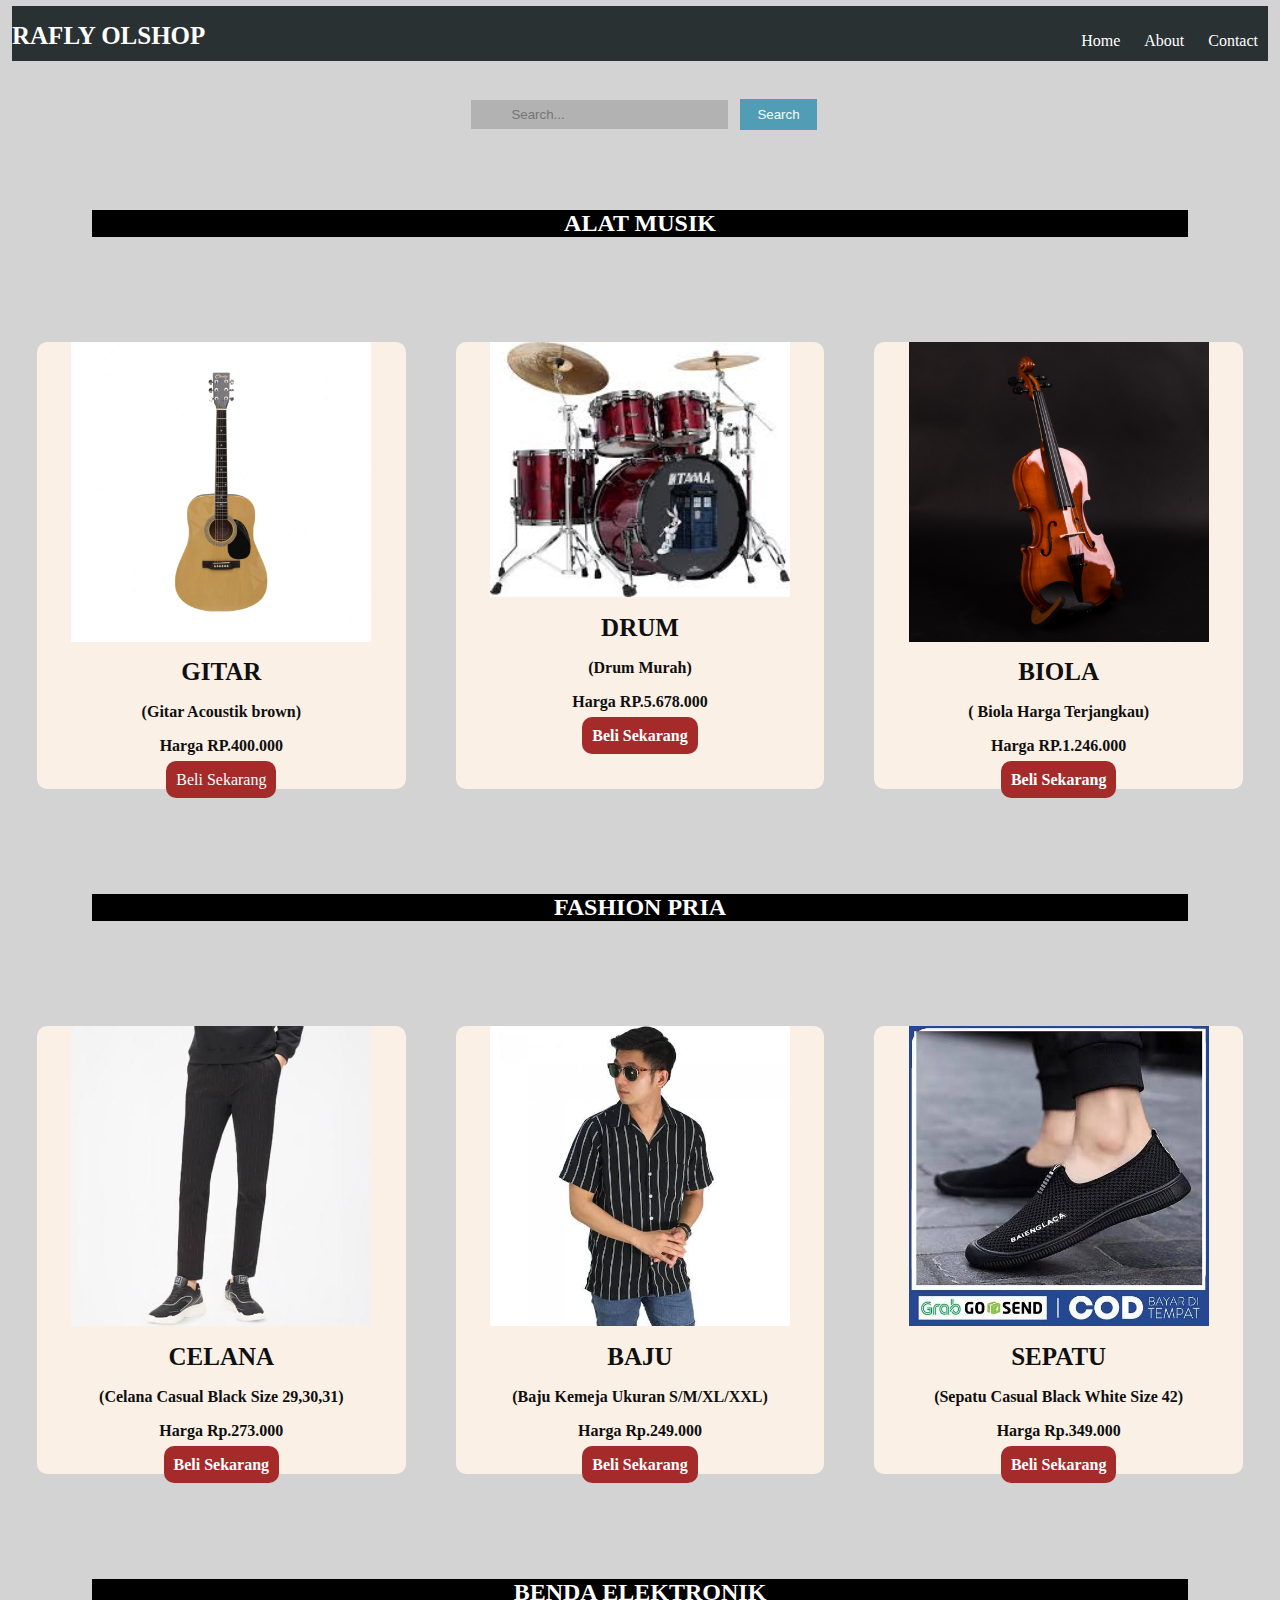
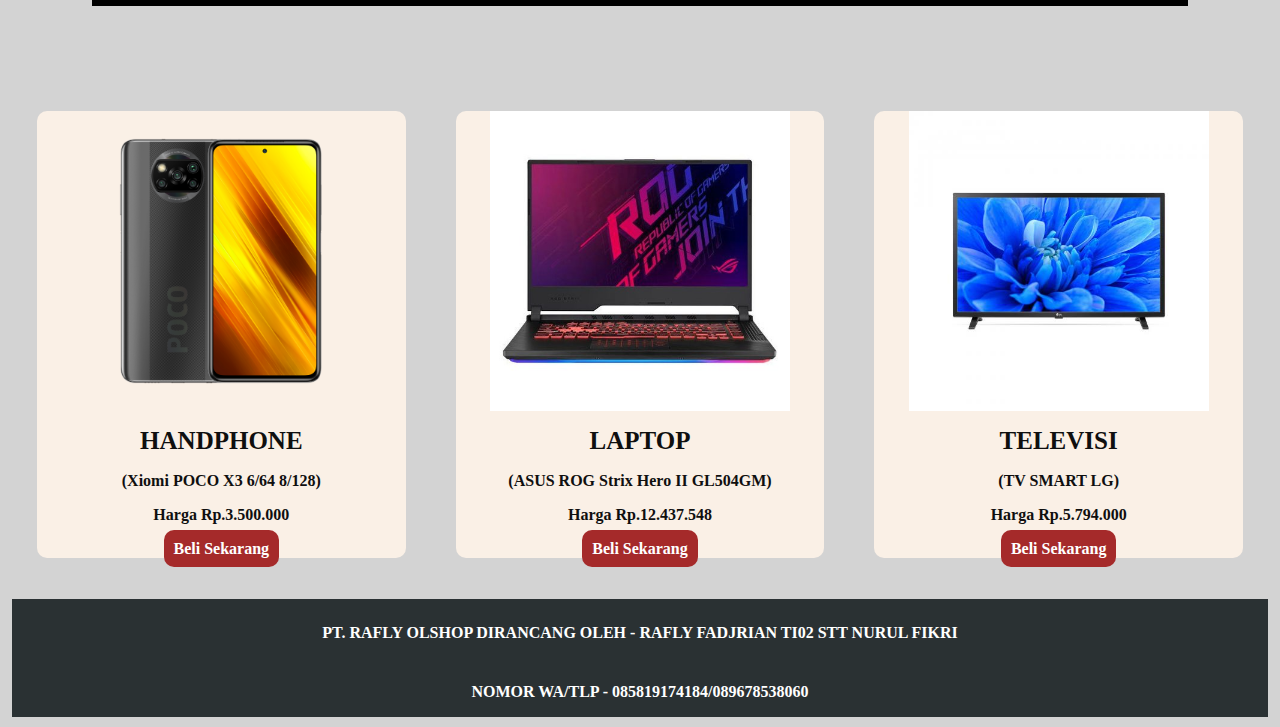
<file: toko/index.html>
<html>
    <head>
        <title>Website RAFLY OLSHOP</title>
        <meta content="width=device-width, initial-scale=1" name="viewport" />
    

        <link rel='stylesheet' href='style.css'>
            <link rel='icon' href='rf.jpg'>
</head>         
<body> 
    <fieldset style="margin: 0px;border-color: white;border-width: 0px">
    <div class='header'>
        <div class='logo'>
            <h1 style="font-size: 25px;">RAFLY OLSHOP</h1>
        </div>

        <div class='navbar'>
            <ul>
                <li><a href='index.html'>Home</a></li>
                <li><a href='about.html'>About</a></li>
                <li><a href='contact.html'>Contact</a></li>
            </ul>
        </div>
    </div>
        <br>
        <form><center>               
    <input class="search" type="search" placeholder="Search...">               
    <input class="button" type="submit" value="Search" >

    </form></center>
<h2 align="center" style="color:white; background-color:black; margin: 80px">ALAT MUSIK</h2>
<div class='gambar'>
    
<div class='foto'>
   <img src='gitar.jpg'>
    <h1>GITAR</h1>
    <p><b>(Gitar Acoustik brown)</p></b>
    <p><b>Harga RP.400.000</b></p>
    <a href='gitar deskripsi.html'>Beli Sekarang</a>
</div>


<div class='foto'>
<img src='papu.jpg'>
        <h1>DRUM</h1>
        <P><b>(Drum Murah)</P></b> 
        <p><b>Harga RP.5.678.000<b/></p> 
        <a href='drum.html'>Beli Sekarang</a>
    </div>

            <div class='foto'>
            <img src='biola.jpg'>
            <h1>BIOLA</h1>
            <p>( Biola Harga Terjangkau)</p>
            <p>Harga RP.1.246.000</p>
            <a href='biola.html'>Beli Sekarang</a>
        </div>
    </div>
          
             <h2 align="center" style="color:white; background-color:black;margin: 80px">FASHION PRIA</h2>
                        <div class="gambar">   
                        <div class='foto'>
                        <img src='celana.jpg'>
                        <h1>CELANA</h1>
                        <p>(Celana Casual Black Size 29,30,31)</p>
                        <p>Harga Rp.273.000</p>
                        <a href='celana.html'>Beli Sekarang</a>
            </div>

            <div class='foto'>
                    <img src='baju.jpg'>
                <h1>BAJU</h1>
                <p> (Baju Kemeja Ukuran S/M/XL/XXL)</p>
                <p>Harga Rp.249.000</p>
                <a href='baju.html'>Beli Sekarang</a>
           
                </div>

                <div class='foto'>
<img src='sepatu.jpg'>
                    <h1>SEPATU</h1>
                    <p> (Sepatu Casual Black White Size 42)</p>
                    <p>Harga Rp.349.000</p>
                    <a href='sepatu.html'>Beli Sekarang</a>
               
                    </div>
                </div>
                    <h2 align="center" style="color:white; background-color:black;margin: 80px">BENDA ELEKTRONIK</h2>
                    <div class="gambar">   
                    <div class='foto'>
                    <img src='seret.png'> 
                    <h1>HANDPHONE</h1>
                    <p> (Xiomi POCO X3 6/64 8/128)</p>
                    <p>Harga Rp.3.500.000</p>
                    <a href='hp.html'>Beli Sekarang</a>
                        
                        </div>


                        <div class='foto'>
                                <img src='rog.jpg'>
                                <h1>LAPTOP</h1>
                                <p>(ASUS ROG Strix Hero II GL504GM)</p>
                                <p>Harga Rp.12.437.548</p>
                                <a href='laptop.html'>Beli Sekarang</a>
                            </div>

                            <div class='foto'>
                                    <img src='tv.jpg'>
                                    <h1>TELEVISI</h1>
                                    <p>(TV SMART LG)</p>
                                    <p>Harga Rp.5.794.000</p>
                                    <a href='tv.html'>Beli Sekarang</a>
                                </div>
                                </div>    
                    
</div>

<div class='footer'>
    <p>PT. RAFLY OLSHOP DIRANCANG OLEH - <a href='https://www.instagram.com/rafly.fdjrnn'>RAFLY FADJRIAN TI02 STT NURUL FIKRI </a></p>
    <P>NOMOR WA/TLP                    - 085819174184/089678538060</P>
</div>
</fieldset>

</body>
</html>
</file>
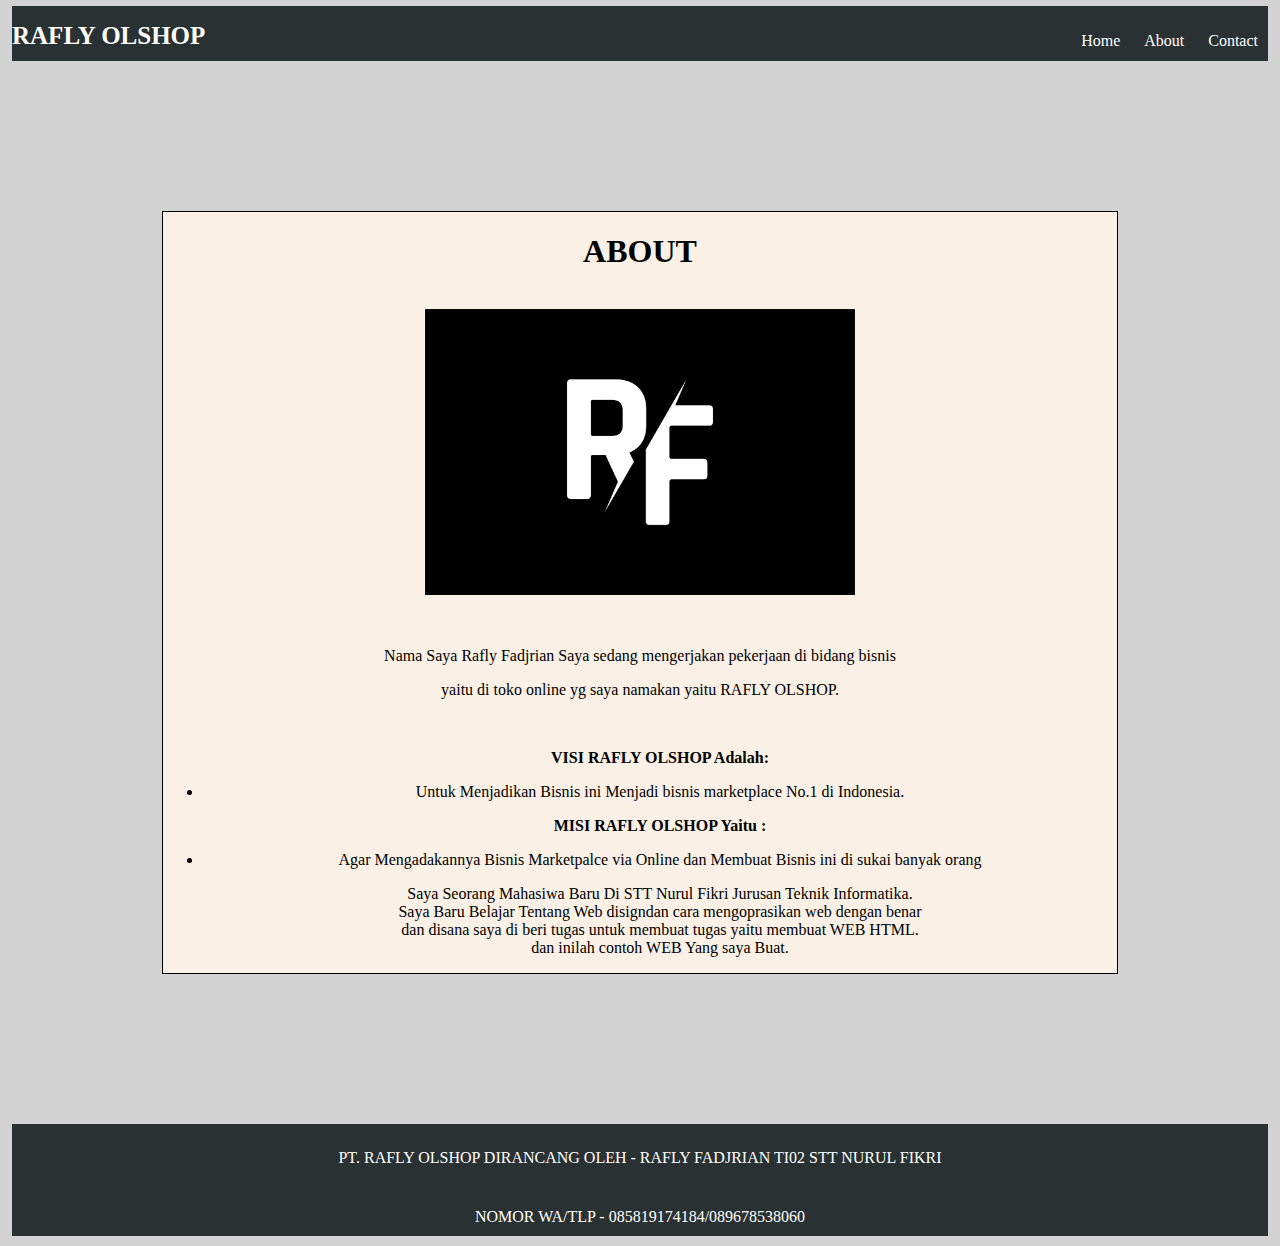
<file: toko/about.html>
<html>
<head>
	<title align="center" color="yellow">CONTACT RAFLY OLSHOP</title>
			<link rel='stylesheet' href='caca.css'>
			<link rel='icon' href='rf.jpg'>
</head>
<body >
 <fieldset style="margin: auto;border-color: white;border-width: 0px">

	<div class="header">
		<div class="Logo">
			<h1 style="font-size: 25px">RAFLY OLSHOP</h1>
			</div>

        <div class='navbar'>
            <ul>
                <li><a href='index.html'>Home</a></li>
                <li><a href='about.html'>About</a></li>
                <li><a href='contact.html'>Contact</a></li>
            </ul>
        </div>
    </div>

    <div class="foto">
    <h1 align="center">ABOUT</h1>
    <br>
     <img src="rf.jpg" width="45%" style="display: block; margin: auto;">
        <br>
        <br>
    	<p align="center">Nama Saya Rafly Fadjrian Saya sedang mengerjakan pekerjaan di bidang bisnis</p><p>yaitu di toko online yg saya namakan yaitu RAFLY OLSHOP.</p>
        	<div class="bau">
                <br>
            <ul>
            <p><b>VISI RAFLY OLSHOP Adalah:</p></b>
    			<li>Untuk Menjadikan Bisnis ini Menjadi bisnis marketplace No.1 di Indonesia.</li>
    		<p><b>MISI RAFLY OLSHOP Yaitu : </p></b>
    			<li>Agar Mengadakannya Bisnis Marketpalce via Online dan Membuat Bisnis ini di sukai banyak orang</li>
    	</ul>

    	<ul>
    	<p> Saya Seorang Mahasiwa Baru Di STT Nurul Fikri Jurusan Teknik Informatika.<br>
    	Saya Baru Belajar Tentang Web disigndan cara mengoprasikan web dengan benar <br>
    	dan disana saya di beri tugas untuk membuat tugas yaitu membuat WEB HTML. <br>
    	dan inilah contoh WEB Yang saya Buat.</p>
    	</ul>  
    </p>
    </div>
    </div>
    	<div class='footer'>
    <p>PT. RAFLY OLSHOP DIRANCANG OLEH - <a href='https://www.instagram.com/rafly.fdjrnn'>RAFLY FADJRIAN TI02 STT NURUL FIKRI </a></p>
    <P>NOMOR WA/TLP                    - 085819174184/089678538060</P>
</div>
</fieldset>

</body>
</html>
</file>
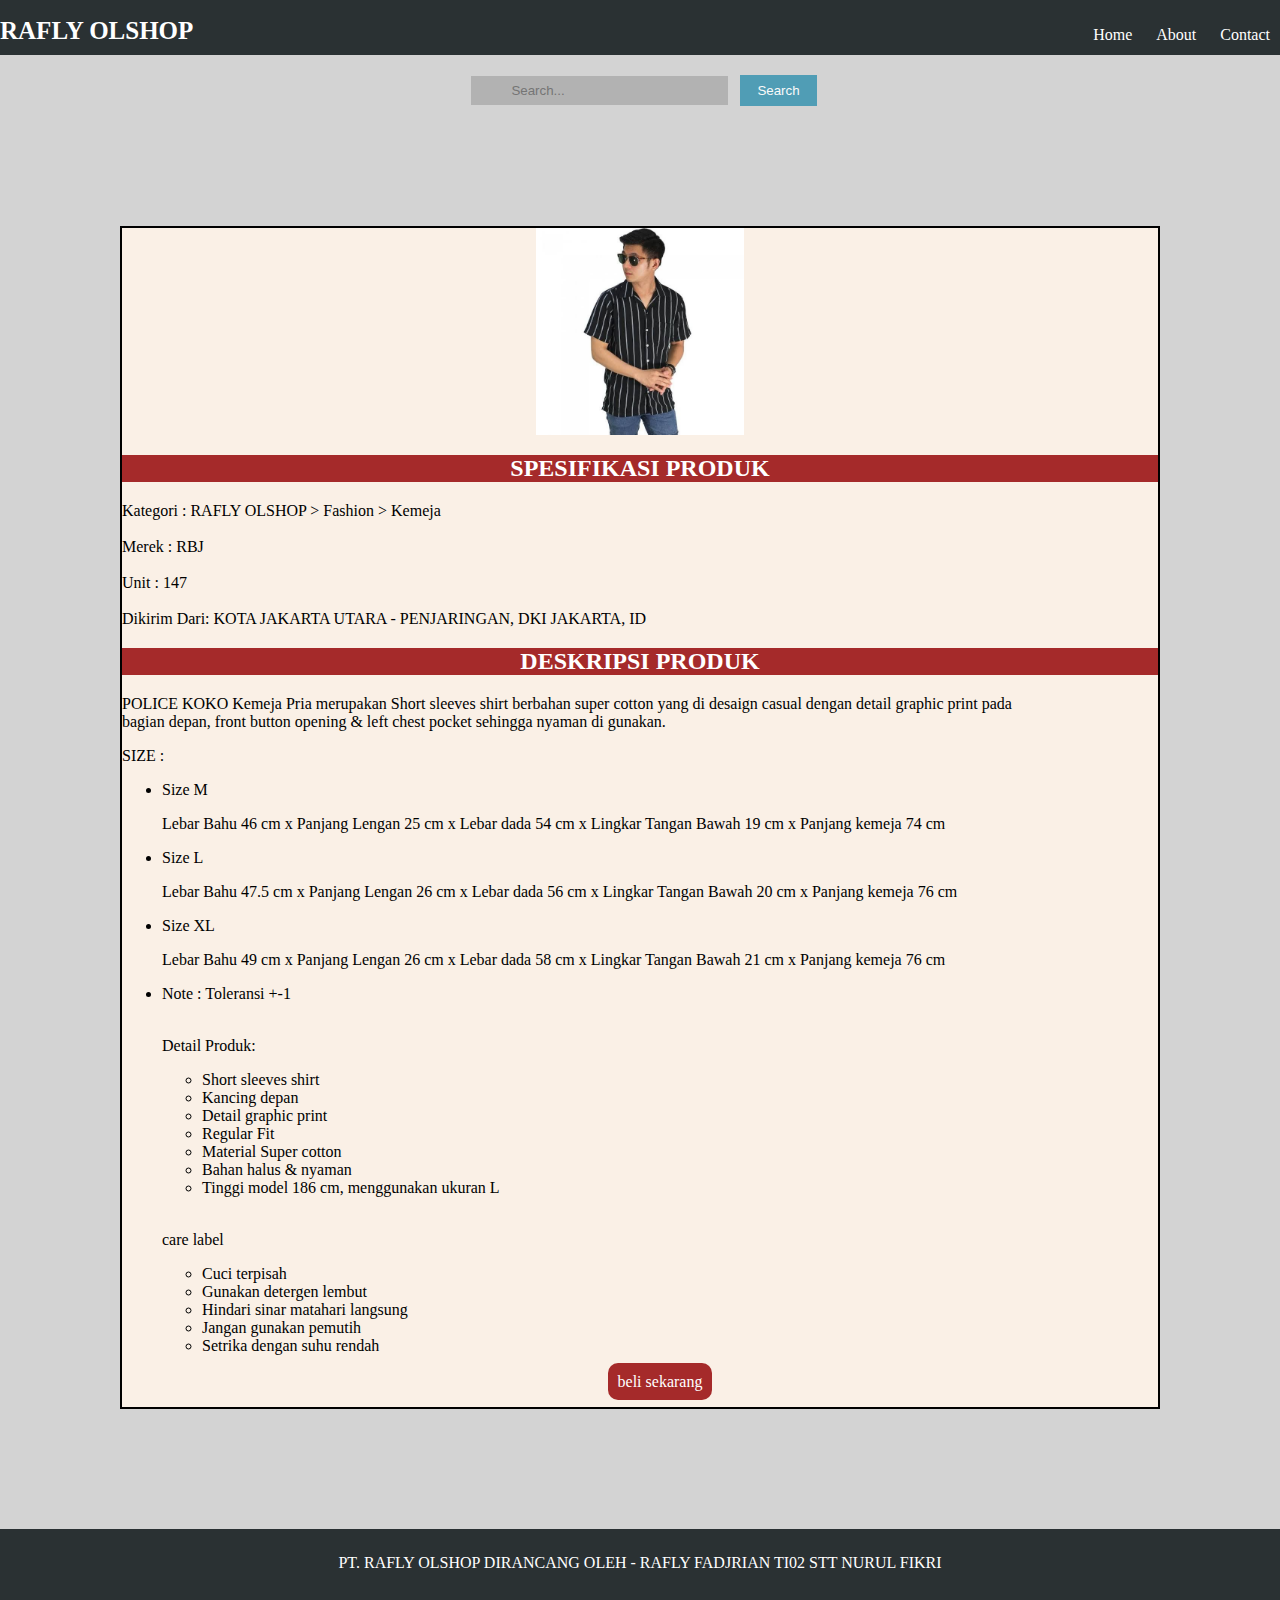
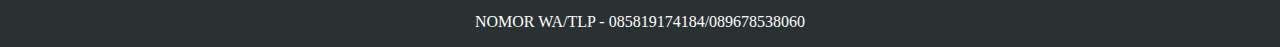
<file: toko/baju.html>
<html>
    <head>
        <title>Website RAFLY OLSHOP</title>
        <link rel='stylesheet' href='style.css'>
            <link rel='icon' href='rf.jpg'>
</head>
    </head>
<body bgcolor="pink">    
    <div class='header'>
        <div class='logo'>
            <h1>RAFLY OLSHOP</h1>
        </div>

        <div class='navbar'>
            <ul>
                <li><a href='index.html'>Home</a></li>
                <li><a href='about.html'>About</a></li>
                <li><a href='contact.html'>Contact</a></li>

            </ul>
        </div>
    </div>

        <form><center>   
    <input class="search" type="search" placeholder="Search...">               
    <input class="button" type="submit" value="Search"> 
    </form></center>
    <div class="deks">           
    <img src="baju.jpg" width="20%" style="display: block; margin: auto;">
     <h2 align="center" style="color: white; background-color: brown">SPESIFIKASI PRODUK</h2>

     <p>Kategori    : RAFLY OLSHOP > Fashion > Kemeja <br>
        <br>
        Merek       : RBJ<br>
        <br>
        Unit        : 147<br>
        <br>
        Dikirim Dari: KOTA JAKARTA UTARA - PENJARINGAN, DKI JAKARTA, ID<br>
    </p>

    <h2 align="center" style="color: white; background-color: brown">DESKRIPSI PRODUK</h2> 
    <P>POLICE KOKO Kemeja Pria merupakan Short sleeves shirt berbahan super cotton yang di desaign casual dengan detail graphic print pada<br> bagian depan, front button opening & left chest pocket sehingga nyaman di gunakan.<br>
        <p>SIZE :</p>
        <ul>
            <li>Size M</li>
            <p>Lebar Bahu 46 cm x Panjang Lengan 25 cm x Lebar dada 54 cm x Lingkar Tangan Bawah 19 cm x Panjang kemeja 74 cm</p>
            <li>Size L</li>
            <p>Lebar Bahu 47.5 cm x Panjang Lengan 26 cm x Lebar dada 56 cm x Lingkar Tangan Bawah 20 cm x Panjang kemeja 76 cm</p>
            <li>Size XL</li>
            <p>Lebar Bahu 49 cm x Panjang Lengan 26 cm x Lebar dada 58 cm x Lingkar Tangan Bawah 21 cm x Panjang kemeja 76 cm</p>
            <li>Note : Toleransi +-1 </li>
            <br>
                <p>Detail Produk:</p>
                <ul>
                    <li>Short sleeves shirt</li>
                    <li>Kancing depan</li>
                    <li>Detail graphic print</li>
                    <li>Regular Fit</li>
                    <li>Material Super cotton</li>
                    <li>Bahan halus & nyaman</li>
                    <li>Tinggi model 186 cm, menggunakan ukuran L</li>
                    </ul>
                    <br>
                    <p>care label</p>
                    <ul>
                        <li>Cuci terpisah</li>
                        <li>Gunakan detergen lembut</li>
                        <li>Hindari sinar matahari langsung</li>
                        <li>Jangan gunakan pemutih</li>
                        <li>Setrika dengan suhu rendah</li>
                    </ul>
                    <br>
                     <center><a href="" style="border: 0px solid white; padding:10px; color: white; background: brown; text-decoration: none; border-radius: 10px; cursor: pointer;
">beli sekarang</a></center>
                </div>
             
                

     <div class='footer'>
    <p>PT. RAFLY OLSHOP DIRANCANG OLEH - <a href='https://www.instagram.com/rafly.fdjrnn'>RAFLY FADJRIAN TI02 STT NURUL FIKRI </a></p>
    <P>NOMOR WA/TLP                    - 085819174184/089678538060</P>
</div>
</file>
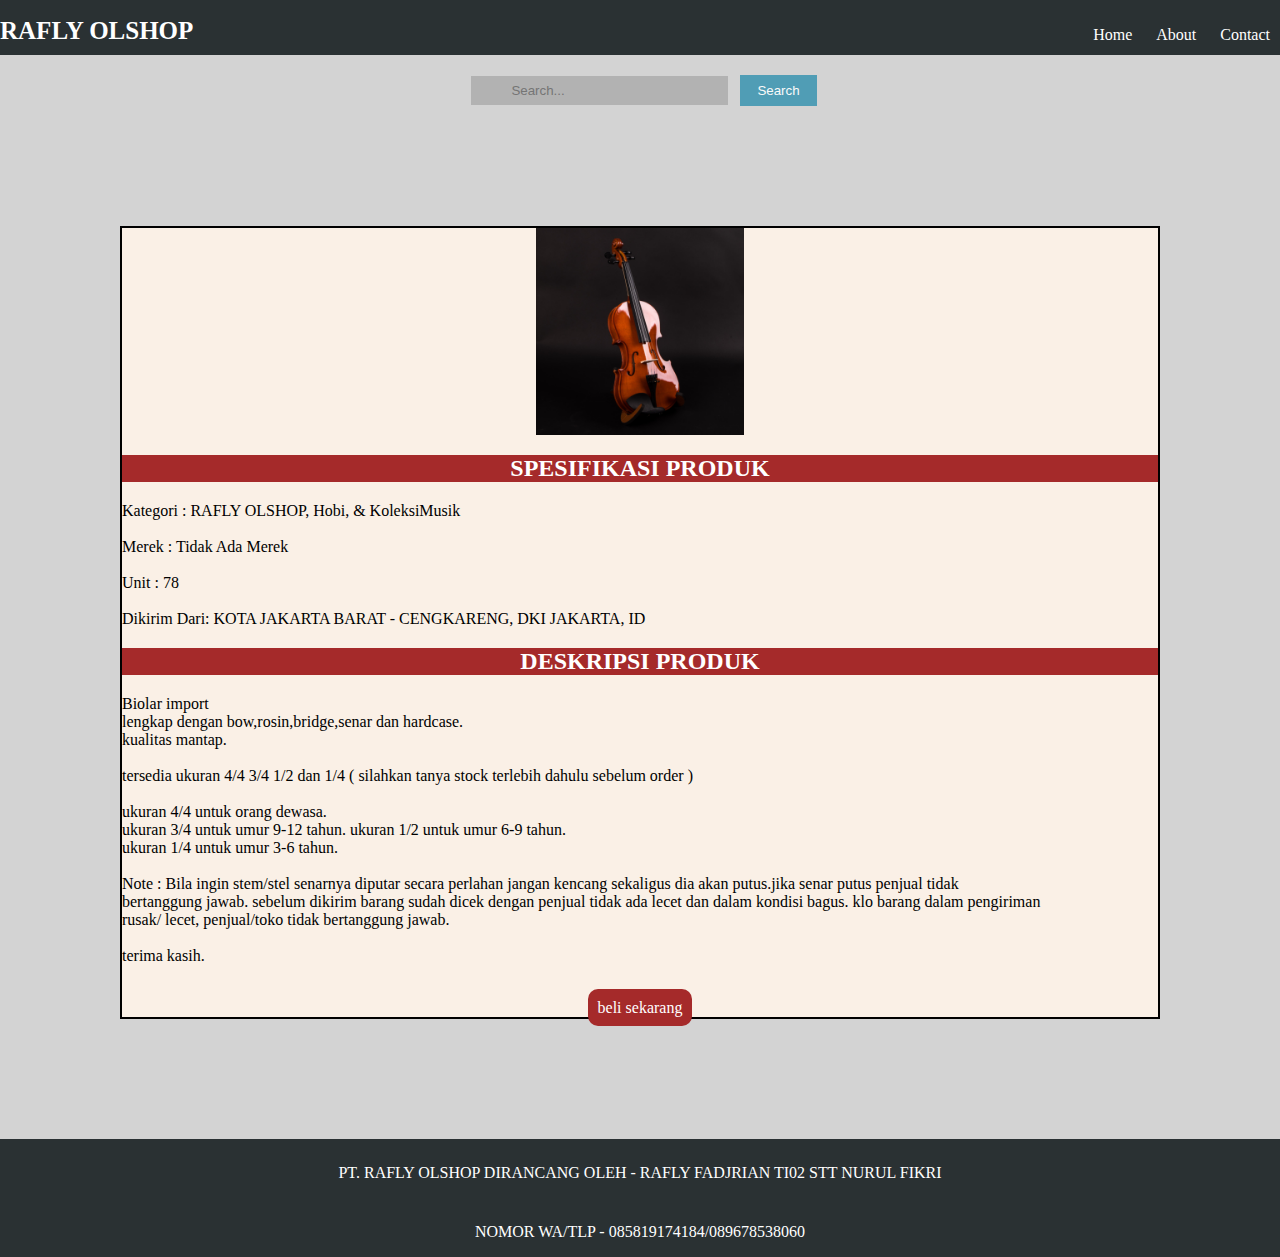
<file: toko/biola.html>
<html>
    <head>
        <title>Website RAFLY OLSHOP</title>
        <link rel='stylesheet' href='style.css'>
            <link rel='icon' href='rf.jpg'>
</head>
    </head>
<body bgcolor="pink">    
    <div class='header'>
        <div class='logo'>
            <h1>RAFLY OLSHOP</h1>
        </div>

        <div class='navbar'>
            <ul>
                <li><a href='index.html'>Home</a></li>
                <li><a href='about.html'>About</a></li>
                <li><a href='contact.html'>Contact</a></li>

            </ul>
        </div>
    </div>
        <form><center>               
    <input class="search" type="search" placeholder="Search...">               
    <input class="button" type="submit" value="Search"> 
    </form></center>
    <div class="deks">
    <img src="biola.jpg" width="20%" style="display: block; margin: auto;">
     <h2 align="center" style="color: white; background-color: brown">SPESIFIKASI PRODUK</h2>

     <p>Kategori    : RAFLY OLSHOP, Hobi, & KoleksiMusik<br>
        <br>
        Merek       : Tidak Ada Merek<br>
        <br>
        Unit        : 78 <br>
        <br>
        Dikirim Dari: KOTA JAKARTA BARAT - CENGKARENG, DKI JAKARTA, ID<br>
    </p>

    <h2 align="center" style="color: white; background-color: brown">DESKRIPSI PRODUK</h2> 

    <P>Biolar import<br>
lengkap dengan bow,rosin,bridge,senar dan hardcase.<br>
kualitas mantap.<br>
<br>
tersedia ukuran 4/4 3/4 1/2 dan 1/4 ( silahkan tanya stock terlebih dahulu sebelum order )<br>
<br>
ukuran 4/4 untuk orang dewasa.<br>
ukuran 3/4 untuk umur 9-12 tahun. ukuran 1/2 untuk umur 6-9 tahun.<br>
ukuran 1/4 untuk umur 3-6 tahun.<br>
<br>
Note : Bila ingin stem/stel senarnya diputar secara perlahan jangan kencang sekaligus dia akan putus.jika senar putus penjual tidak<br> bertanggung jawab. sebelum dikirim barang sudah dicek dengan penjual tidak ada lecet dan dalam kondisi bagus. klo barang dalam pengiriman<br> rusak/ lecet, penjual/toko tidak bertanggung jawab.<br>
<br>
terima kasih.<br></P>
<br>
                     <center><a href="" style="border: 0px solid white; padding:10px; color: white; background: brown; text-decoration: none; border-radius: 10px; cursor: pointer;
">beli sekarang</a></center>
</div>
     <div class='footer'>
    <p>PT. RAFLY OLSHOP DIRANCANG OLEH - <a href='https://www.instagram.com/rafly.fdjrnn'>RAFLY FADJRIAN TI02 STT NURUL FIKRI </a></p>
    <P>NOMOR WA/TLP                    - 085819174184/089678538060</P>
</div>
</file>
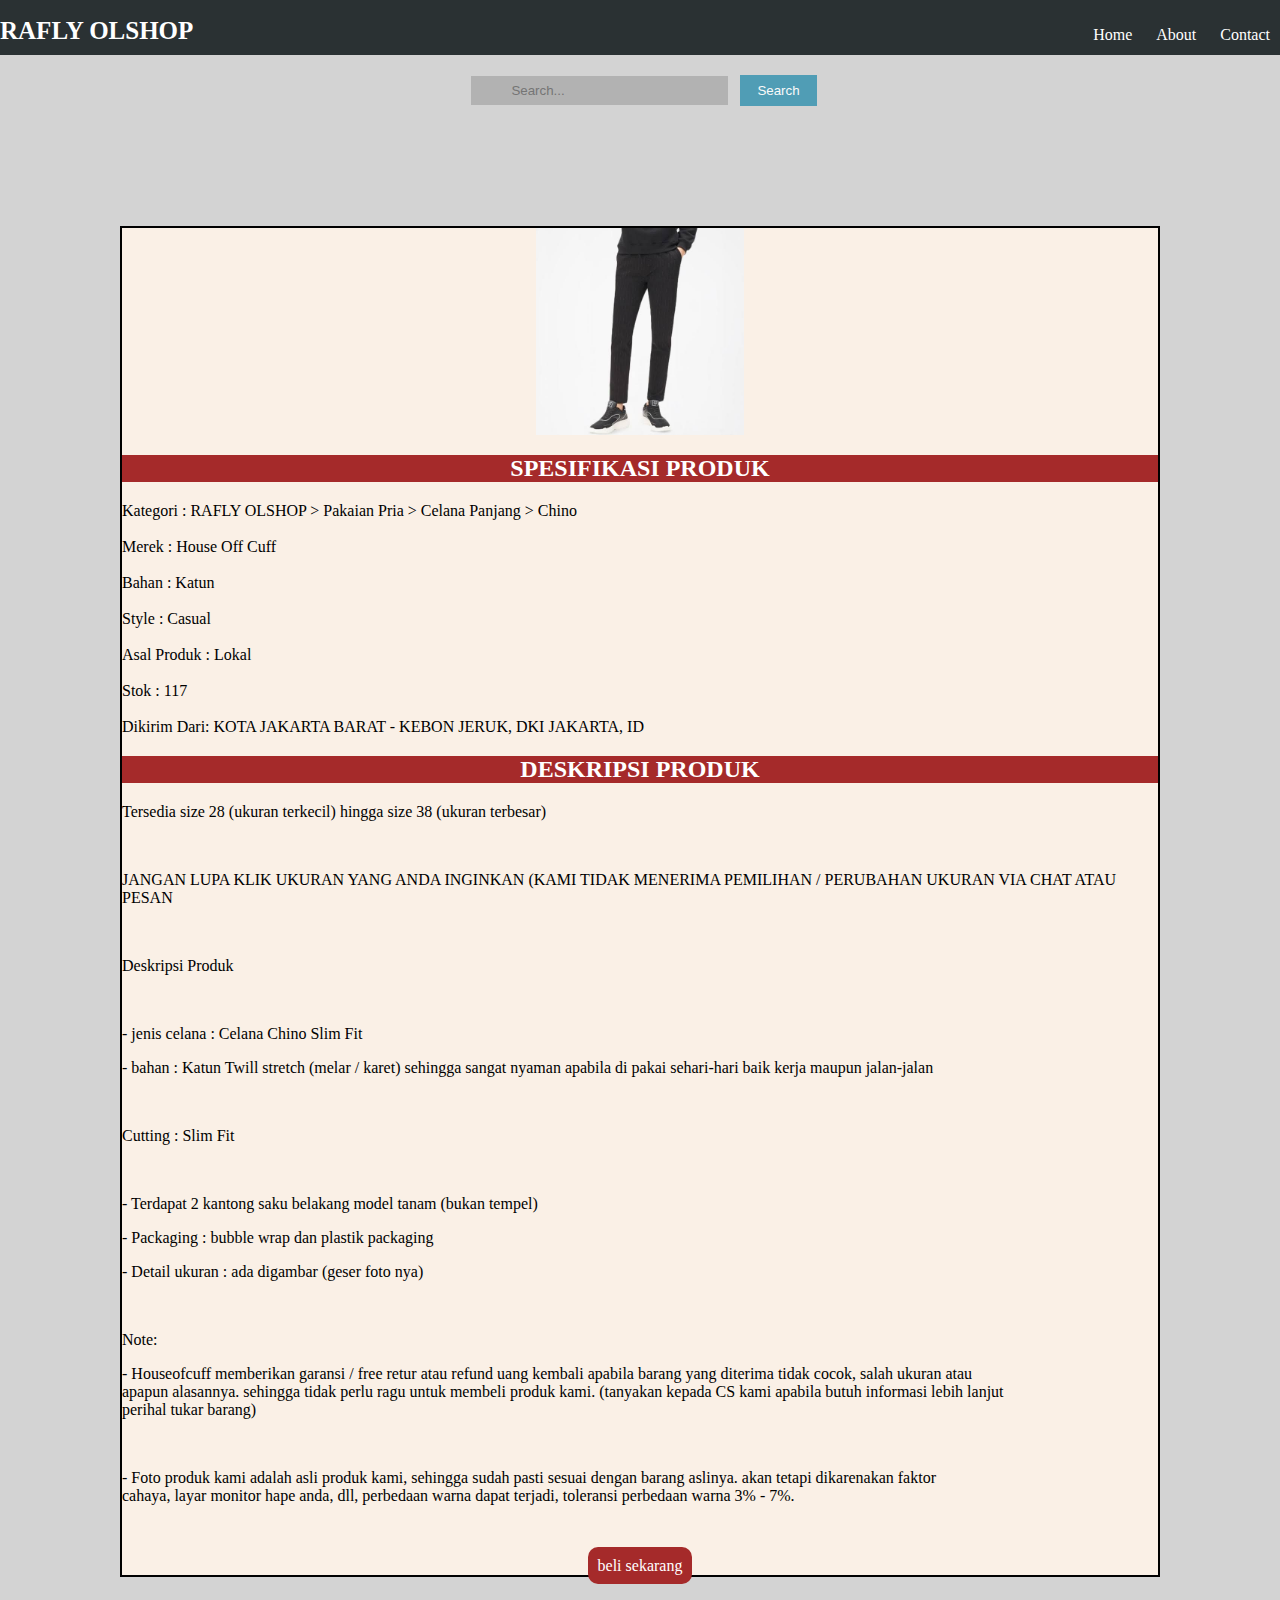
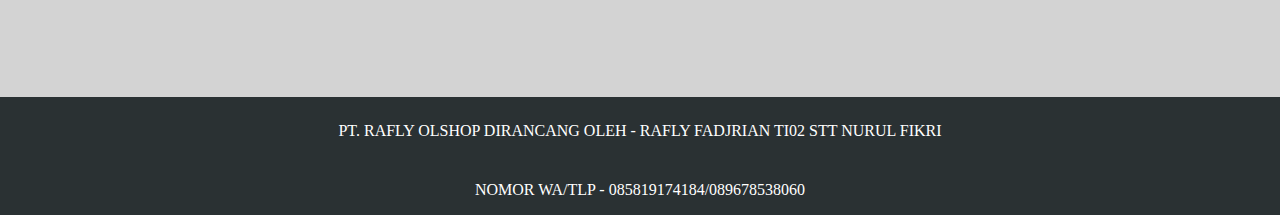
<file: toko/celana.html>
<html>
    <head>
        <title>Website RAFLY OLSHOP</title>
        <link rel='stylesheet' href='style.css'>
            <link rel='icon' href='rf.jpg'>
</head>
    </head>
<body bgcolor="pink">    
    <div class='header'>
        <div class='logo'>
            <h1>RAFLY OLSHOP</h1>
        </div>

        <div class='navbar'>
            <ul>
                <li><a href='index.html'>Home</a></li>
                <li><a href='about.html'>About</a></li>
                <li><a href='contact.html'>Contact</a></li>

            </ul>
        </div>
    </div>
        <form><center>               
    <input class="search" type="search" placeholder="Search...">               
    <input class="button" type="submit" value="Search"> 
    </form></center>
    <div class="deks">
    <img src="celana.jpg" width="20%" style="display: block; margin: auto;">
     <h2 align="center" style="color: white; background-color: brown">SPESIFIKASI PRODUK</h2>

     <p>Kategori    : RAFLY OLSHOP > Pakaian Pria > Celana Panjang > Chino<br>
        <br>
        Merek       : House Off Cuff<br>
        <br>
        Bahan       : Katun <br>
        <br>
        Style       : Casual <br>
        <br>
        Asal Produk : Lokal <br>
        <br>
        Stok        : 117 <br>
        <br>
        Dikirim Dari: KOTA JAKARTA BARAT - KEBON JERUK, DKI JAKARTA, ID<br>
    </p>

    <h2 align="center" style="color: white; background-color: brown">DESKRIPSI PRODUK</h2> 

    <P>Tersedia size 28 (ukuran terkecil) hingga size 38 (ukuran terbesar)</P>
    <br>
    <p>JANGAN LUPA KLIK UKURAN YANG ANDA INGINKAN (KAMI TIDAK MENERIMA PEMILIHAN / PERUBAHAN UKURAN VIA CHAT ATAU PESAN</p>
    <br>
    <p>Deskripsi Produk</p>
    <br>
    <p>- jenis celana : Celana Chino Slim Fit</p>
    <p>- bahan : Katun Twill stretch (melar / karet) sehingga sangat nyaman apabila di pakai sehari-hari baik kerja maupun jalan-jalan
    </p>
    <br>
    <p>Cutting : Slim Fit</p>
    <br>
    <p>- Terdapat 2 kantong saku belakang model tanam (bukan tempel)</p>
    <p>- Packaging : bubble wrap dan plastik packaging
    </p>
    <p>- Detail ukuran : ada digambar (geser foto nya)</p>
    <br>
    <p>Note:</p>
    <p>- Houseofcuff memberikan garansi / free retur atau refund uang kembali apabila barang yang diterima tidak cocok, salah ukuran atau<br> apapun alasannya. sehingga tidak perlu ragu untuk membeli produk kami. (tanyakan kepada CS kami apabila butuh informasi lebih lanjut <br>perihal tukar barang)<br></p>
        <br>
        <p>- Foto produk kami adalah asli produk kami, sehingga sudah pasti sesuai dengan barang aslinya. akan tetapi dikarenakan faktor<br> cahaya, layar monitor hape anda, dll, perbedaan warna dapat terjadi, toleransi perbedaan warna 3% - 7%.</p><br>
        <br>
                     <center><a href="" style="border: 0px solid white; padding:10px; color: white; background: brown; text-decoration: none; border-radius: 10px; cursor: pointer;
">beli sekarang</a></center>
</div>

     <div class='footer'>
    <p>PT. RAFLY OLSHOP DIRANCANG OLEH - <a href='https://www.instagram.com/rafly.fdjrnn'>RAFLY FADJRIAN TI02 STT NURUL FIKRI </a></p>
    <P>NOMOR WA/TLP                    - 085819174184/089678538060</P>
</div>
</file>
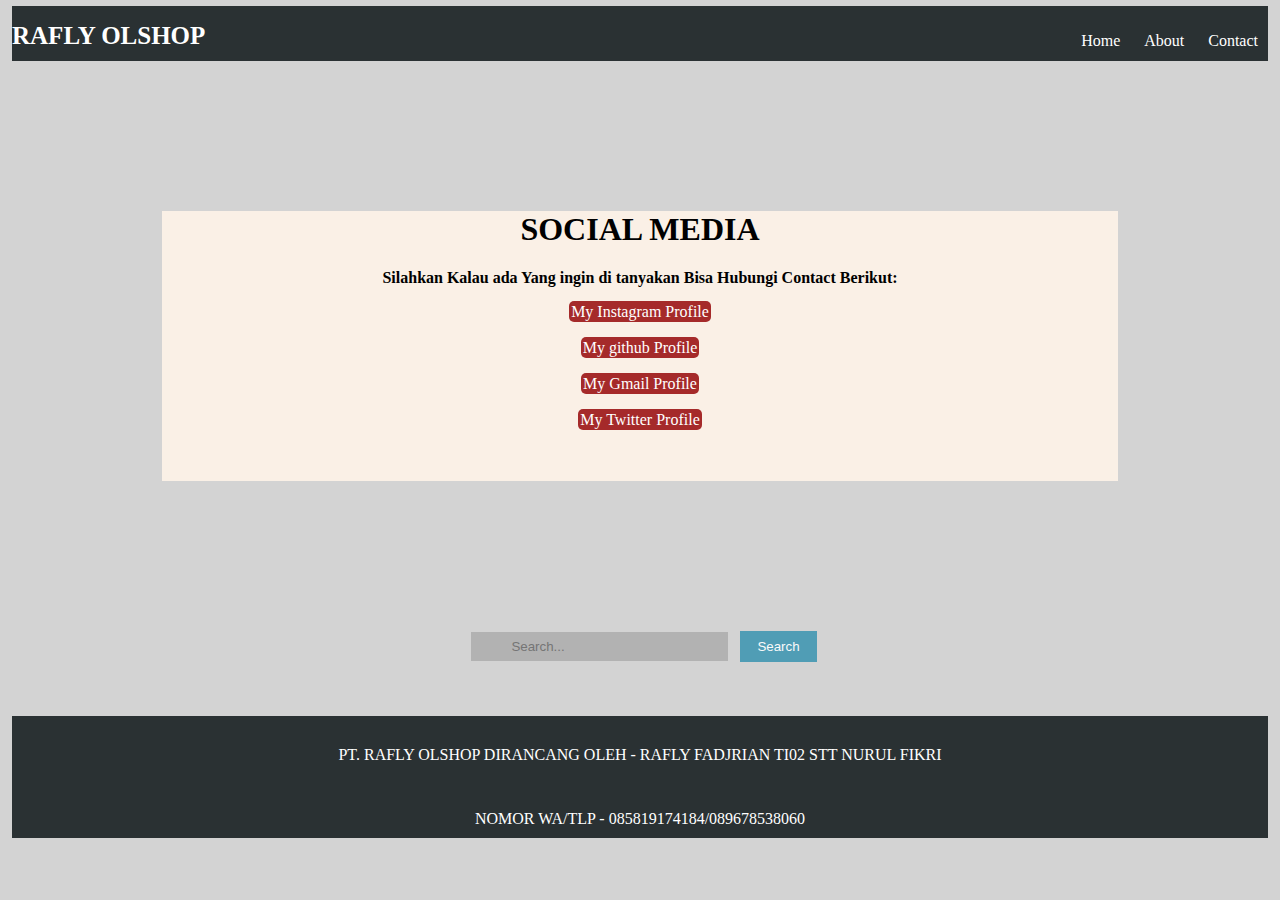
<file: toko/contact.html>
<html lang="id">
	<head>
			<title>CONTACT RAFLY OLSHOP</title>
			<link rel='stylesheet' href='bubu.css'>
				<link rel='icon'/ href='rf.jpg'>
</head>
<body > 
 <fieldset style="margin: auto ;border-color: white;border-width: 0px">

	<div class="header">
		<div class="Logo">
			<h1 style="font-size: 25px">RAFLY OLSHOP</h1>
		</div>

        <div class='navbar'>
            <ul>
                <li><a href='index.html'>Home</a></li>
                <li><a href='about.html'>About</a></li>
                <li><a href='contact.html'>Contact</a></li>
            </ul>
        </div>
    </div>

            
       
        <div class="foto">
       	<h1> SOCIAL MEDIA</h1>
       	<div class="font">
	 <P><b>Silahkan Kalau ada Yang ingin di tanyakan Bisa Hubungi Contact Berikut:</P></b>
	<a href="https://www.instagram.com/rafly.fdjrnn/">My Instagram Profile</a>
	<br>
	<br><a href="https://github.com/raflyfadjrian">My github Profile</a>
	<br>
	<br><a href="https://mail.google.com/mail/u/0/#inbox">My Gmail Profile</a>
	<br>
	<br><a href="https://twitter.com/FadjrianRafly">My Twitter Profile</a></HR>
</div>
</div>
		 <form><center>               
<input class="search" type="search" placeholder="Search...">               
<input class="button" type="submit" value="Search"> 
</form></center>
</div>

        </div>

    </div>
<br>
<div class='footer'>
    <p>PT. RAFLY OLSHOP DIRANCANG OLEH - <a href='https://www.instagram.com/rafly.fdjrnn'>RAFLY FADJRIAN TI02 STT NURUL FIKRI </a></p>
    <P>NOMOR WA/TLP                    - 085819174184/089678538060</P>
</div>
</fieldset>
</body>
</html>
</file>
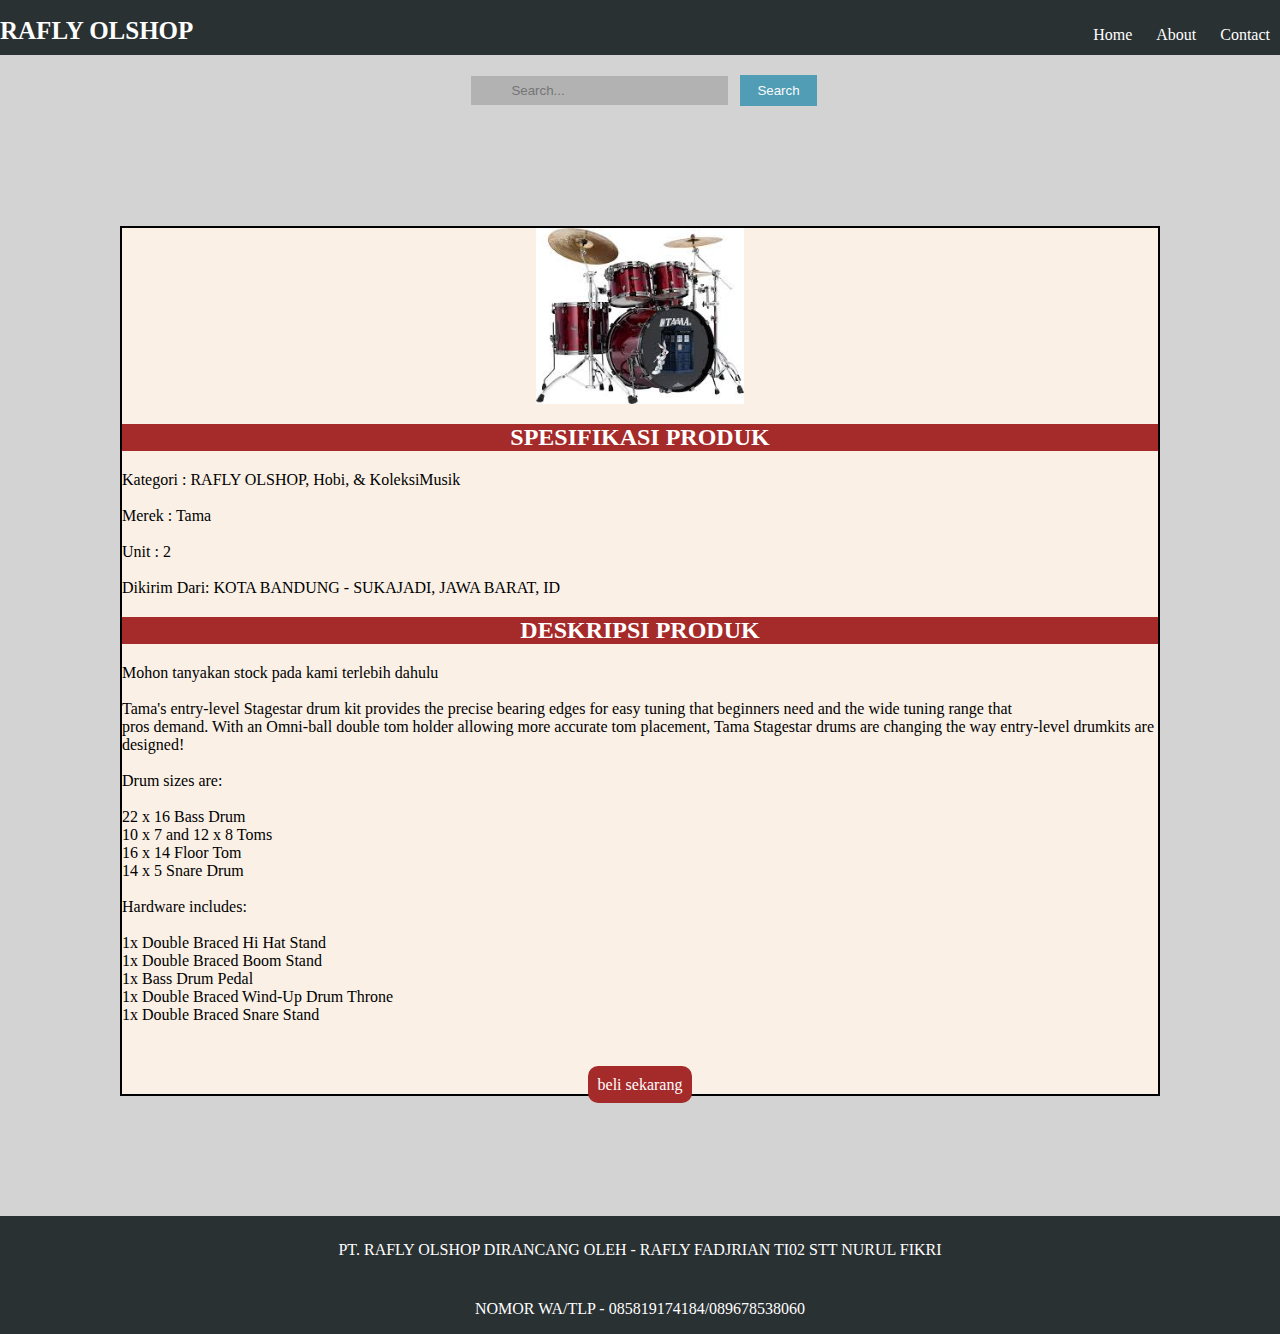
<file: toko/drum.html>
<html>
    <head>
        <title>Website RAFLY OLSHOP</title>
        <link rel='stylesheet' href='style.css'>
            <link rel='icon' href='rf.jpg'>
</head>
    </head>
<body bgcolor="pink">    
    <div class='header'>
        <div class='logo'>
            <h1>RAFLY OLSHOP</h1>
        </div>

        <div class='navbar'>
            <ul>
                <li><a href='index.html'>Home</a></li>
                <li><a href='about.html'>About</a></li>
                <li><a href='contact.html'>Contact</a></li>

            </ul>
        </div>
    </div>
        <form><center>               
    <input class="search" type="search" placeholder="Search...">               
    <input class="button" type="submit" value="Search"> 
    </form></center>
    <div class="deks">
    <img src="papu.jpg" width="20%" style="display: block; margin: auto;">
     <h2 align="center" style="color: white; background-color: brown">SPESIFIKASI PRODUK</h2>

     <p>Kategori    : RAFLY OLSHOP, Hobi, & KoleksiMusik<br>
        <br>
        Merek       : Tama<br>
        <br>
        Unit        : 2 <br>
        <br>
        Dikirim Dari: KOTA BANDUNG - SUKAJADI, JAWA BARAT, ID<br>
    </p>

    <h2 align="center" style="color: white; background-color: brown">DESKRIPSI PRODUK</h2> 

    <P>Mohon tanyakan stock pada kami terlebih dahulu<br>
        <br>
Tama's entry-level Stagestar drum kit provides the precise bearing edges for easy tuning that beginners need and the wide tuning range that<br> pros demand. With an Omni-ball double tom holder allowing more accurate tom placement, Tama Stagestar drums are changing the way entry-level drumkits are designed!<br>
<br>
Drum sizes are:<br>
<br>
22 x 16 Bass Drum<br>
10 x 7 and 12 x 8 Toms<br>
16 x 14 Floor Tom<br>
14 x 5 Snare Drum<br>
<br>
Hardware includes: <br>
<br>

1x Double Braced Hi Hat Stand<br>
1x Double Braced Boom Stand<br>
1x Bass Drum Pedal<br>
1x Double Braced Wind-Up Drum Throne<br> 
1x Double Braced Snare Stand<br>
<br>
<br>
                     <center><a href="" style="border: 0px solid white; padding:10px; color: white; background: brown; text-decoration: none; border-radius: 10px; cursor: pointer;
">beli sekarang</a></center>
</div>

     <div class='footer'>
    <p>PT. RAFLY OLSHOP DIRANCANG OLEH - <a href='https://www.instagram.com/rafly.fdjrnn'>RAFLY FADJRIAN TI02 STT NURUL FIKRI </a></p>
    <P>NOMOR WA/TLP                    - 085819174184/089678538060</P>
</div>
</file>
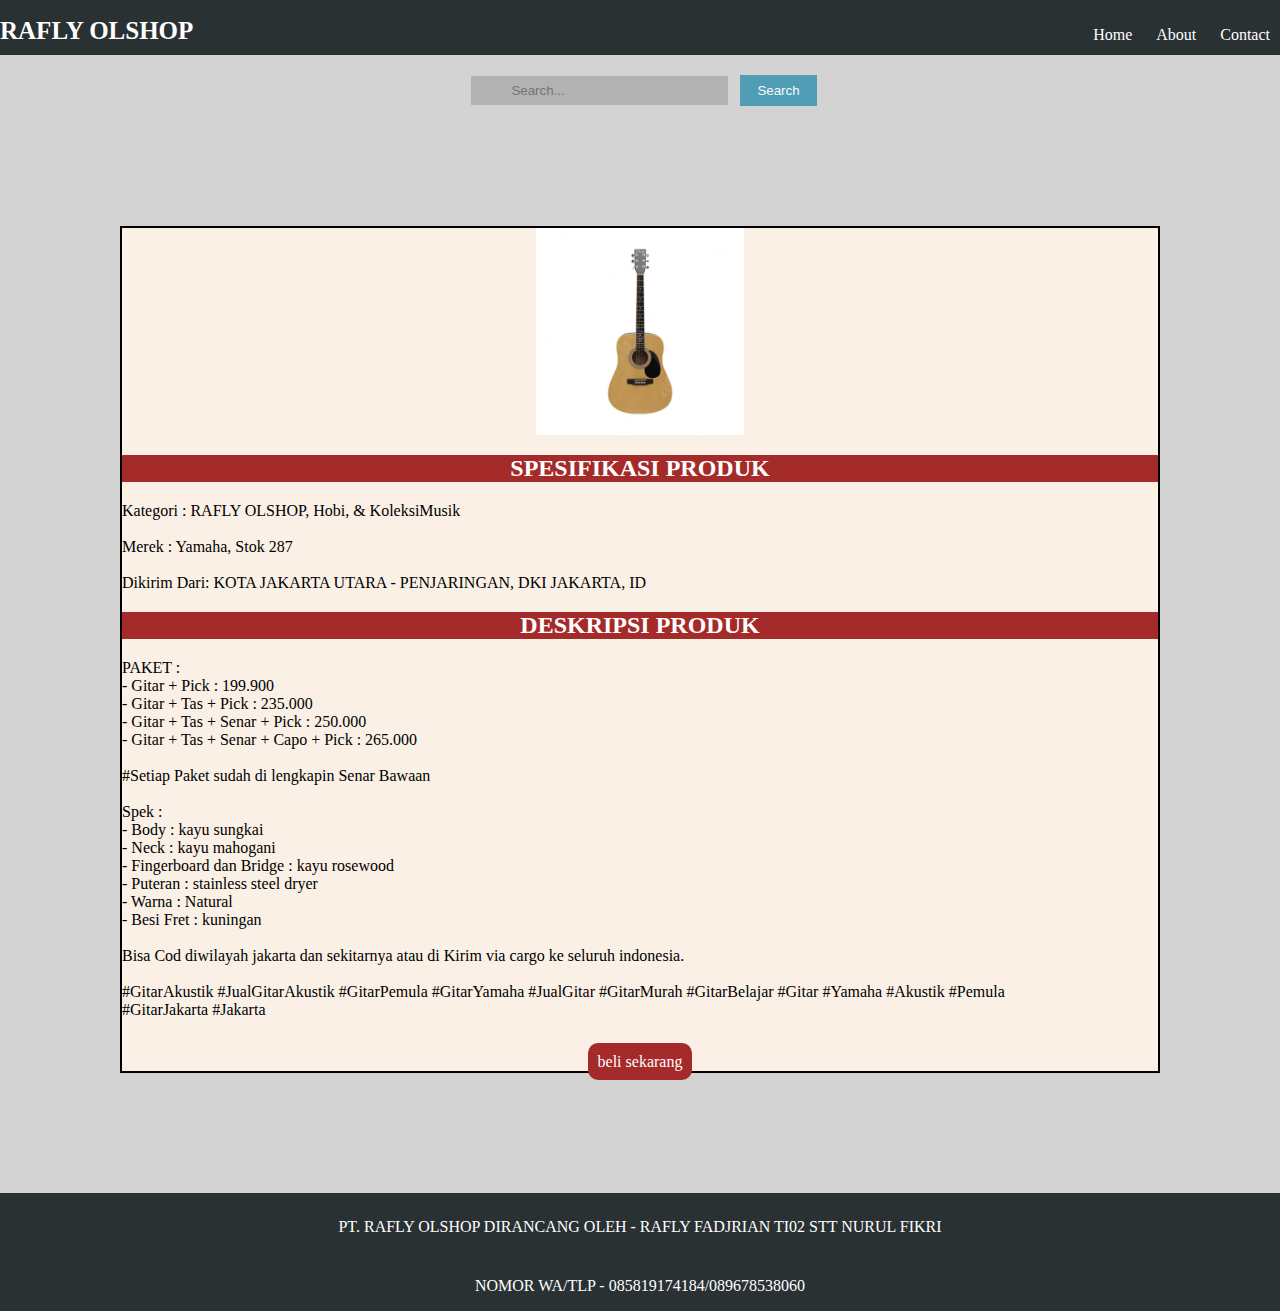
<file: toko/gitar deskripsi.html>
<html>
    <head>
        <title>Website RAFLY OLSHOP</title>
        <link rel='stylesheet' href='style.css'>
            <link rel='icon' href='rf.jpg'>
</head>
    </head>
<body bgcolor="pink">    
    <div class='header'>
        <div class='logo'>
            <h1>RAFLY OLSHOP</h1>
        </div>

        <div class='navbar'>
            <ul>
                <li><a href='index.html'>Home</a></li>
                <li><a href='about.html'>About</a></li>
                <li><a href='contact.html'>Contact</a></li>

            </ul>
        </div>
    </div>
        <form><center>               
    <input class="search" type="search" placeholder="Search...">               
    <input class="button" type="submit" value="Search"> 
    </form></center>
    <div class="deks">
    <img src="gitar.jpg" width="20%" style="display: block; margin: auto;">
     <h2 align="center" style="color: white; background-color: brown">SPESIFIKASI PRODUK</h2>

     <p>Kategori    : RAFLY OLSHOP, Hobi, & KoleksiMusik<br>
        <br>
        Merek       : Yamaha, Stok 287<br>
        <br>
        Dikirim Dari: KOTA JAKARTA UTARA - PENJARINGAN, DKI JAKARTA, ID<br>
    </p>

    <h2 align="center" style="color: white; background-color: brown">DESKRIPSI PRODUK</h2> 

    <P>PAKET :<br>
- Gitar + Pick : 199.900<br>
- Gitar + Tas + Pick : 235.000<br>
- Gitar + Tas + Senar + Pick : 250.000<br>
- Gitar + Tas + Senar + Capo + Pick : 265.000<br>
<br>
#Setiap Paket sudah di lengkapin Senar Bawaan<br>
<br>
Spek :<br>
- Body : kayu sungkai<br>
- Neck : kayu mahogani<br>
- Fingerboard dan Bridge : kayu rosewood<br>
- Puteran : stainless steel dryer<br>
- Warna : Natural<br>
- Besi Fret : kuningan<br>
<br>
Bisa Cod diwilayah jakarta dan sekitarnya atau di Kirim via cargo ke seluruh indonesia.<br>
<br>
#GitarAkustik #JualGitarAkustik #GitarPemula #GitarYamaha #JualGitar #GitarMurah #GitarBelajar #Gitar #Yamaha #Akustik #Pemula <br>#GitarJakarta #Jakarta <br>
</P>
<br>
                     <center><a href="" style="border: 0px solid white; padding:10px; color: white; background: brown; text-decoration: none; border-radius: 10px; cursor: pointer;
">beli sekarang</a></center>
</div>
     <div class='footer'>
    <p>PT. RAFLY OLSHOP DIRANCANG OLEH - <a href='https://www.instagram.com/rafly.fdjrnn'>RAFLY FADJRIAN TI02 STT NURUL FIKRI </a></p>
    <P>NOMOR WA/TLP                    - 085819174184/089678538060</P>
</div>
</file>
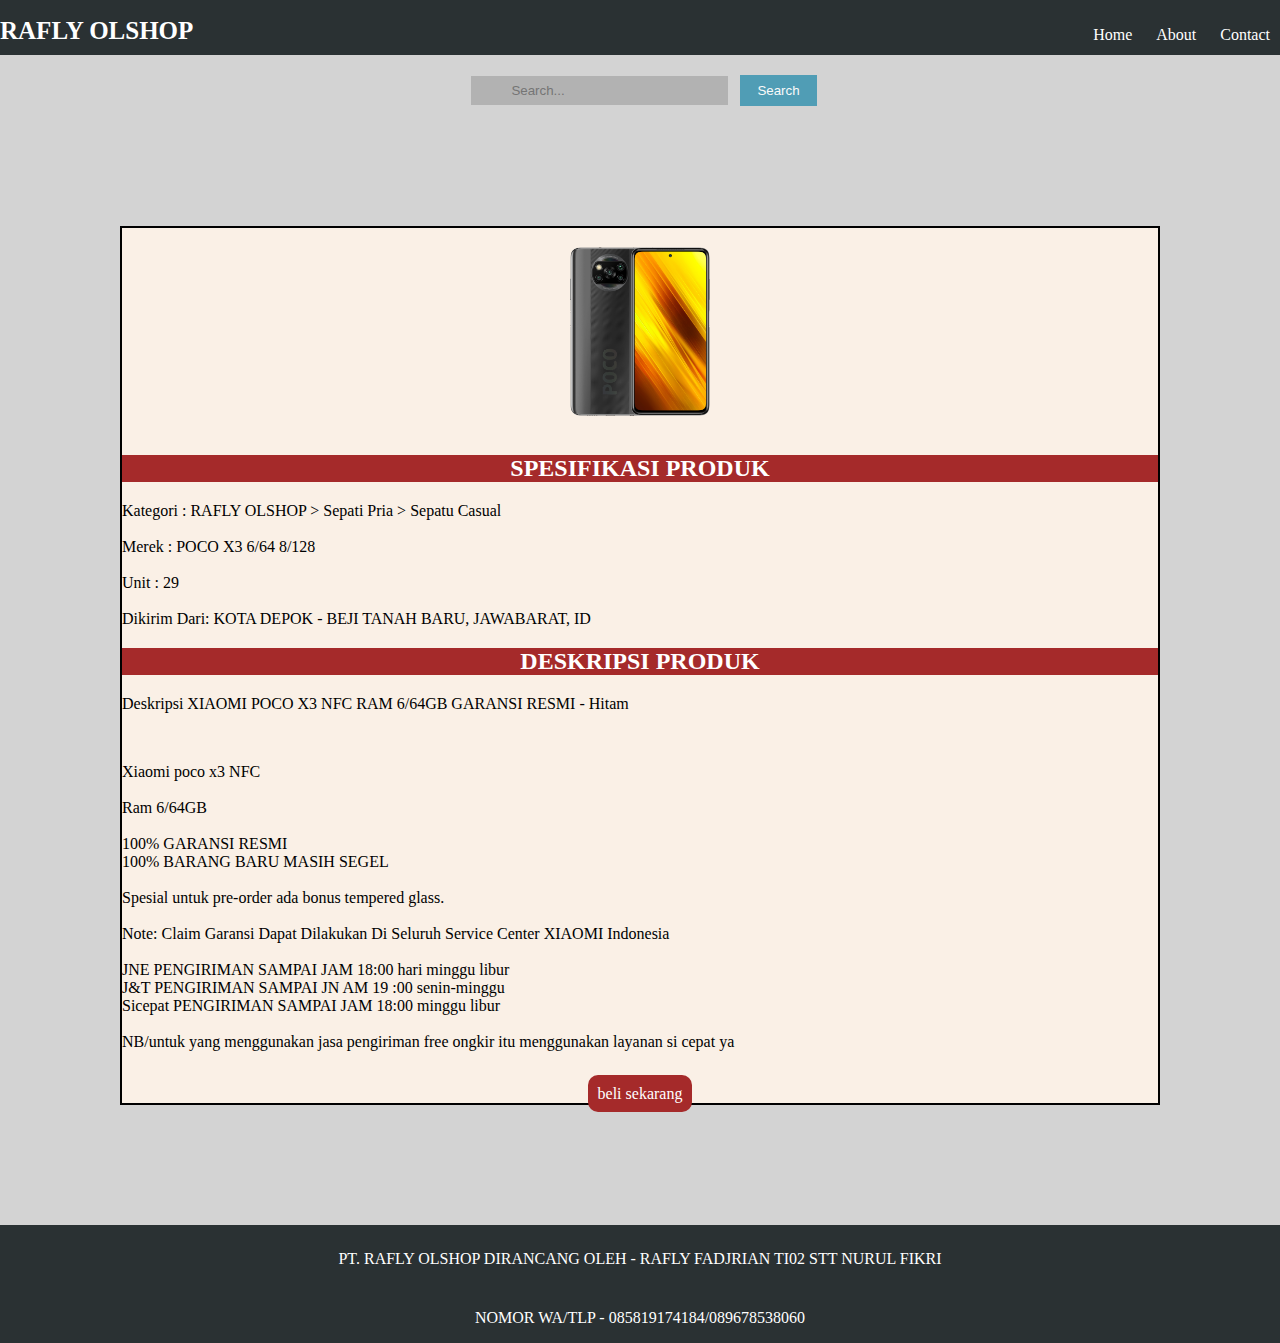
<file: toko/hp.html>
<html>
    <head>
        <title>Website RAFLY OLSHOP</title>
        <link rel='stylesheet' href='style.css'>
            <link rel='icon' href='rf.jpg'>
</head>
    </head>
<body bgcolor="pink">    
    <div class='header'>
        <div class='logo'>
            <h1>RAFLY OLSHOP</h1>
        </div>

        <div class='navbar'>
            <ul>
                <li><a href='index.html'>Home</a></li>
                <li><a href='about.html'>About</a></li>
                <li><a href='contact.html'>Contact</a></li>

            </ul>
        </div>
    </div>
        <form><center>               
    <input class="search" type="search" placeholder="Search...">               
    <input class="button" type="submit" value="Search"> 
    </form></center>
    <div class="deks">
    <img src="seret.png" width="20%" style="display: block; margin: auto;">
     <h2 align="center" style="color: white; background-color: brown">SPESIFIKASI PRODUK</h2>

     <p>Kategori    : RAFLY OLSHOP > Sepati Pria > Sepatu Casual <br>
        <br>
        Merek       : POCO X3 6/64 8/128<br>
        <br>
        Unit        : 29<br>
        <br>
        Dikirim Dari: KOTA DEPOK - BEJI TANAH BARU, JAWABARAT, ID<br>
    
    <h2 align="center" style="color: white; background-color: brown">DESKRIPSI PRODUK</h2> 
    <P>Deskripsi XIAOMI POCO X3 NFC RAM 6/64GB GARANSI RESMI - Hitam</P>
<br>
<p>Xiaomi poco x3 NFC<br>
<br>
Ram 6/64GB<br>
<br>
100% GARANSI RESMI<br>
100% BARANG BARU MASIH SEGEL<br>
<br>
Spesial untuk pre-order ada bonus tempered glass.<br>
<br>

Note: Claim Garansi Dapat Dilakukan Di Seluruh Service Center XIAOMI Indonesia<br>
<br>
JNE PENGIRIMAN SAMPAI JAM 18:00 hari minggu libur<br>
J&T PENGIRIMAN SAMPAI JN AM 19 :00 senin-minggu<br>
Sicepat PENGIRIMAN SAMPAI JAM 18:00 minggu libur<br>
<br>
NB/untuk yang menggunakan jasa pengiriman free ongkir itu menggunakan layanan si cepat ya<br>
</p>
<br>
                     <center><a href="" style="border: 0px solid white; padding:10px; color: white; background: brown; text-decoration: none; border-radius: 10px; cursor: pointer;
">beli sekarang</a></center>
</div>

     <div class='footer'>
    <p>PT. RAFLY OLSHOP DIRANCANG OLEH - <a href='https://www.instagram.com/rafly.fdjrnn'>RAFLY FADJRIAN TI02 STT NURUL FIKRI </a></p>
    <P>NOMOR WA/TLP                    - 085819174184/089678538060</P>
</div>
</file>
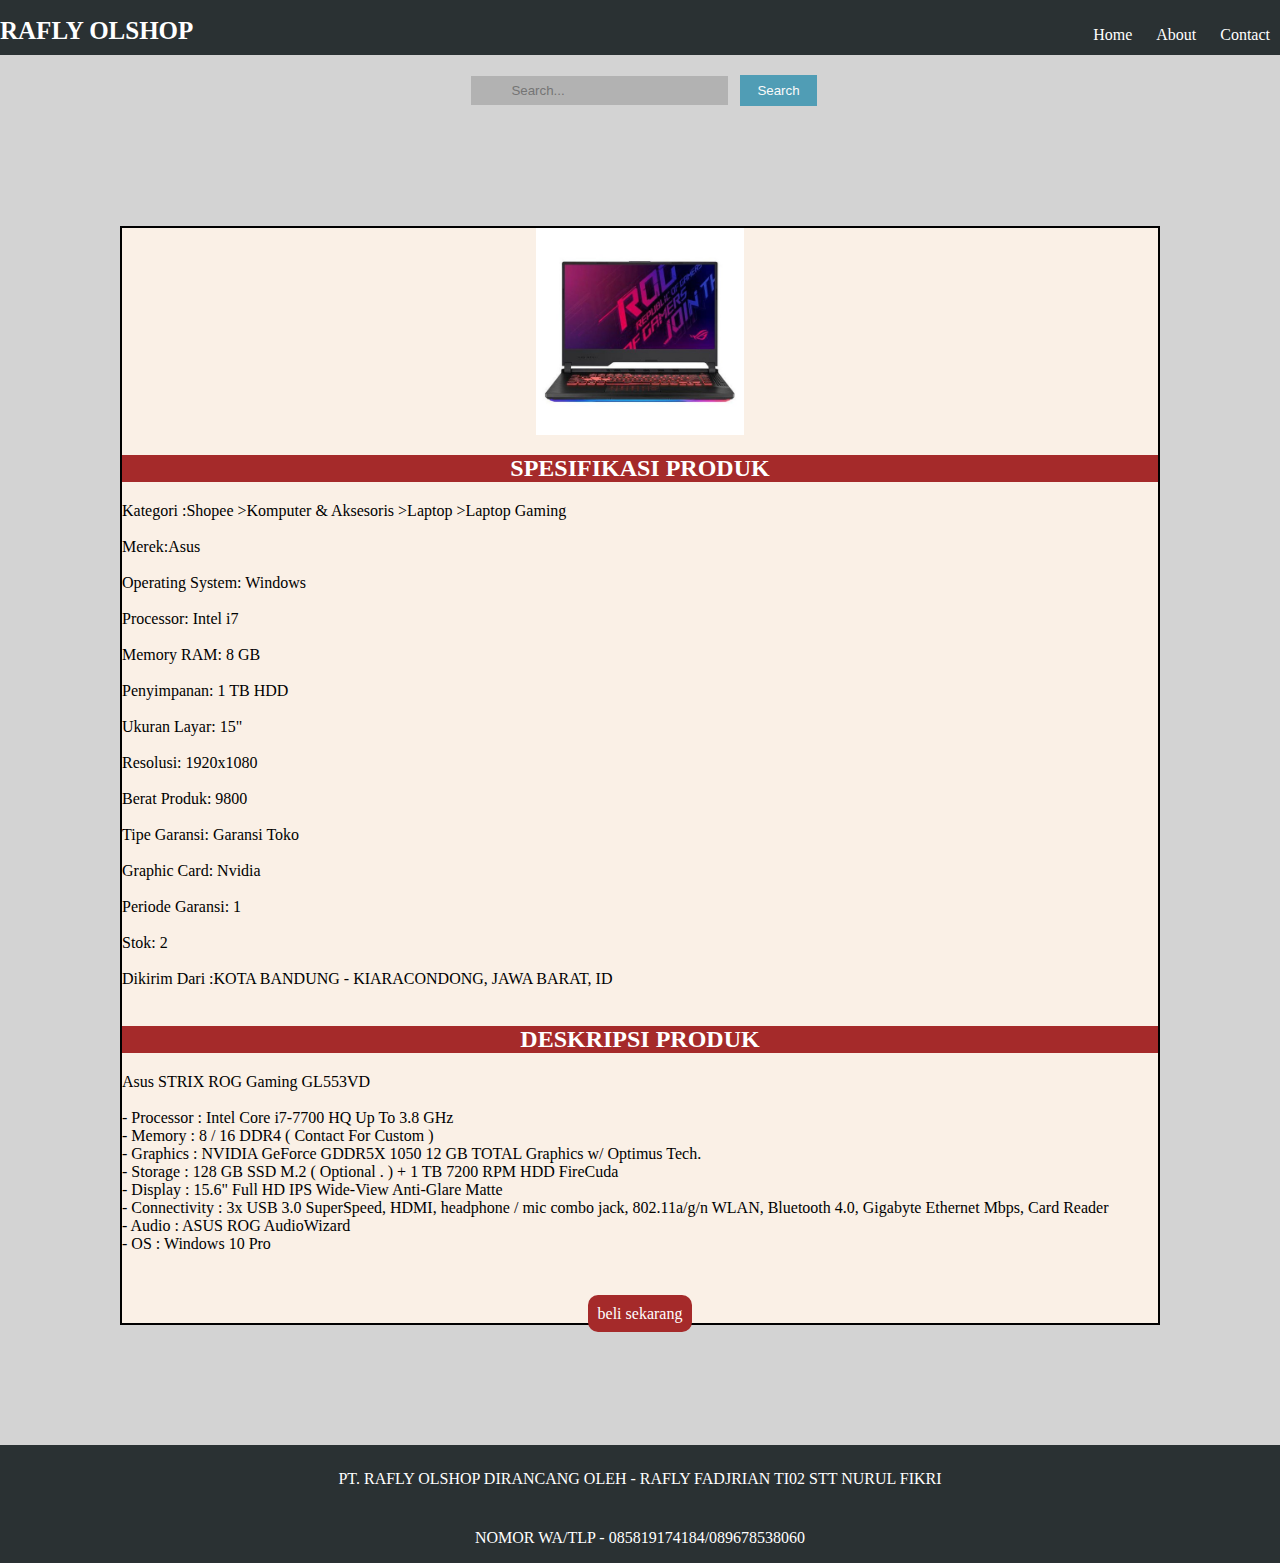
<file: toko/laptop.html>
<html>
    <head>
        <title>Website RAFLY OLSHOP</title>
        <link rel='stylesheet' href='style.css'>
            <link rel='icon' href='rf.jpg'>
</head>
    </head>
<body bgcolor="pink">    
    <div class='header'>
        <div class='logo'>
            <h1>RAFLY OLSHOP</h1>
        </div>

        <div class='navbar'>
            <ul>
                <li><a href='index.html'>Home</a></li>
                <li><a href='about.html'>About</a></li>
                <li><a href='contact.html'>Contact</a></li>

            </ul>
        </div>
    </div>
        <form><center>               
    <input class="search" type="search" placeholder="Search...">               
    <input class="button" type="submit" value="Search"> 
    </form></center>
    <div class="deks">      
    <img src="rog.jpg" width="20%" style="display: block; margin: auto;">
     <h2 align="center" style="color: white; background-color: brown">SPESIFIKASI PRODUK</h2>

     <p>Kategori :Shopee >Komputer & Aksesoris >Laptop >Laptop Gaming<br>
        <br>
        Merek:Asus <br>
        <br>
        Operating System: Windows<br>
        <br>
        Processor: Intel i7<br>
        <br>
        Memory RAM: 8 GB<br>
        <br>
        Penyimpanan: 1 TB HDD<br>
        <br>
        Ukuran Layar: 15"<br>
        <br>
        Resolusi: 1920x1080<br>
        <br>
        Berat Produk: 9800 <br>
        <br>
        Tipe Garansi: Garansi Toko<br>
        <br>
        Graphic Card: Nvidia<br>
        <br>
        Periode Garansi: 1<br>
        <br>
        Stok: 2<br>
        <br>
        Dikirim Dari :KOTA BANDUNG - KIARACONDONG, JAWA BARAT, ID<br>
        <br>
    <h2 align="center" style="color: white; background-color: brown">DESKRIPSI PRODUK</h2> 
    <P>Asus STRIX ROG Gaming GL553VD<br>
<br>
- Processor : Intel Core i7-7700 HQ Up To 3.8 GHz<br>
- Memory :  8 / 16 DDR4 ( Contact For Custom ) <br>
- Graphics : NVIDIA GeForce GDDR5X 1050 12 GB TOTAL Graphics w/ Optimus Tech.<br>
- Storage : 128 GB SSD M.2 ( Optional . ) + 1 TB 7200 RPM  HDD FireCuda<br>
- Display : 15.6" Full HD IPS Wide-View Anti-Glare Matte<br>
- Connectivity : 3x USB 3.0 SuperSpeed, HDMI, headphone / mic combo jack, 802.11a/g/n WLAN, Bluetooth 4.0, Gigabyte Ethernet Mbps, Card Reader<br>
- Audio : ASUS ROG AudioWizard<br>
- OS : Windows 10 Pro <br>
<br>
<br>
                     <center><a href="" style="border: 0px solid white; padding:10px; color: white; background: brown; text-decoration: none; border-radius: 10px; cursor: pointer;
">beli sekarang</a></center>
</div>
     <div class='footer'>
    <p>PT. RAFLY OLSHOP DIRANCANG OLEH - <a href='https://www.instagram.com/rafly.fdjrnn'>RAFLY FADJRIAN TI02 STT NURUL FIKRI </a></p>
    <P>NOMOR WA/TLP                    - 085819174184/089678538060</P>
</div>
</file>
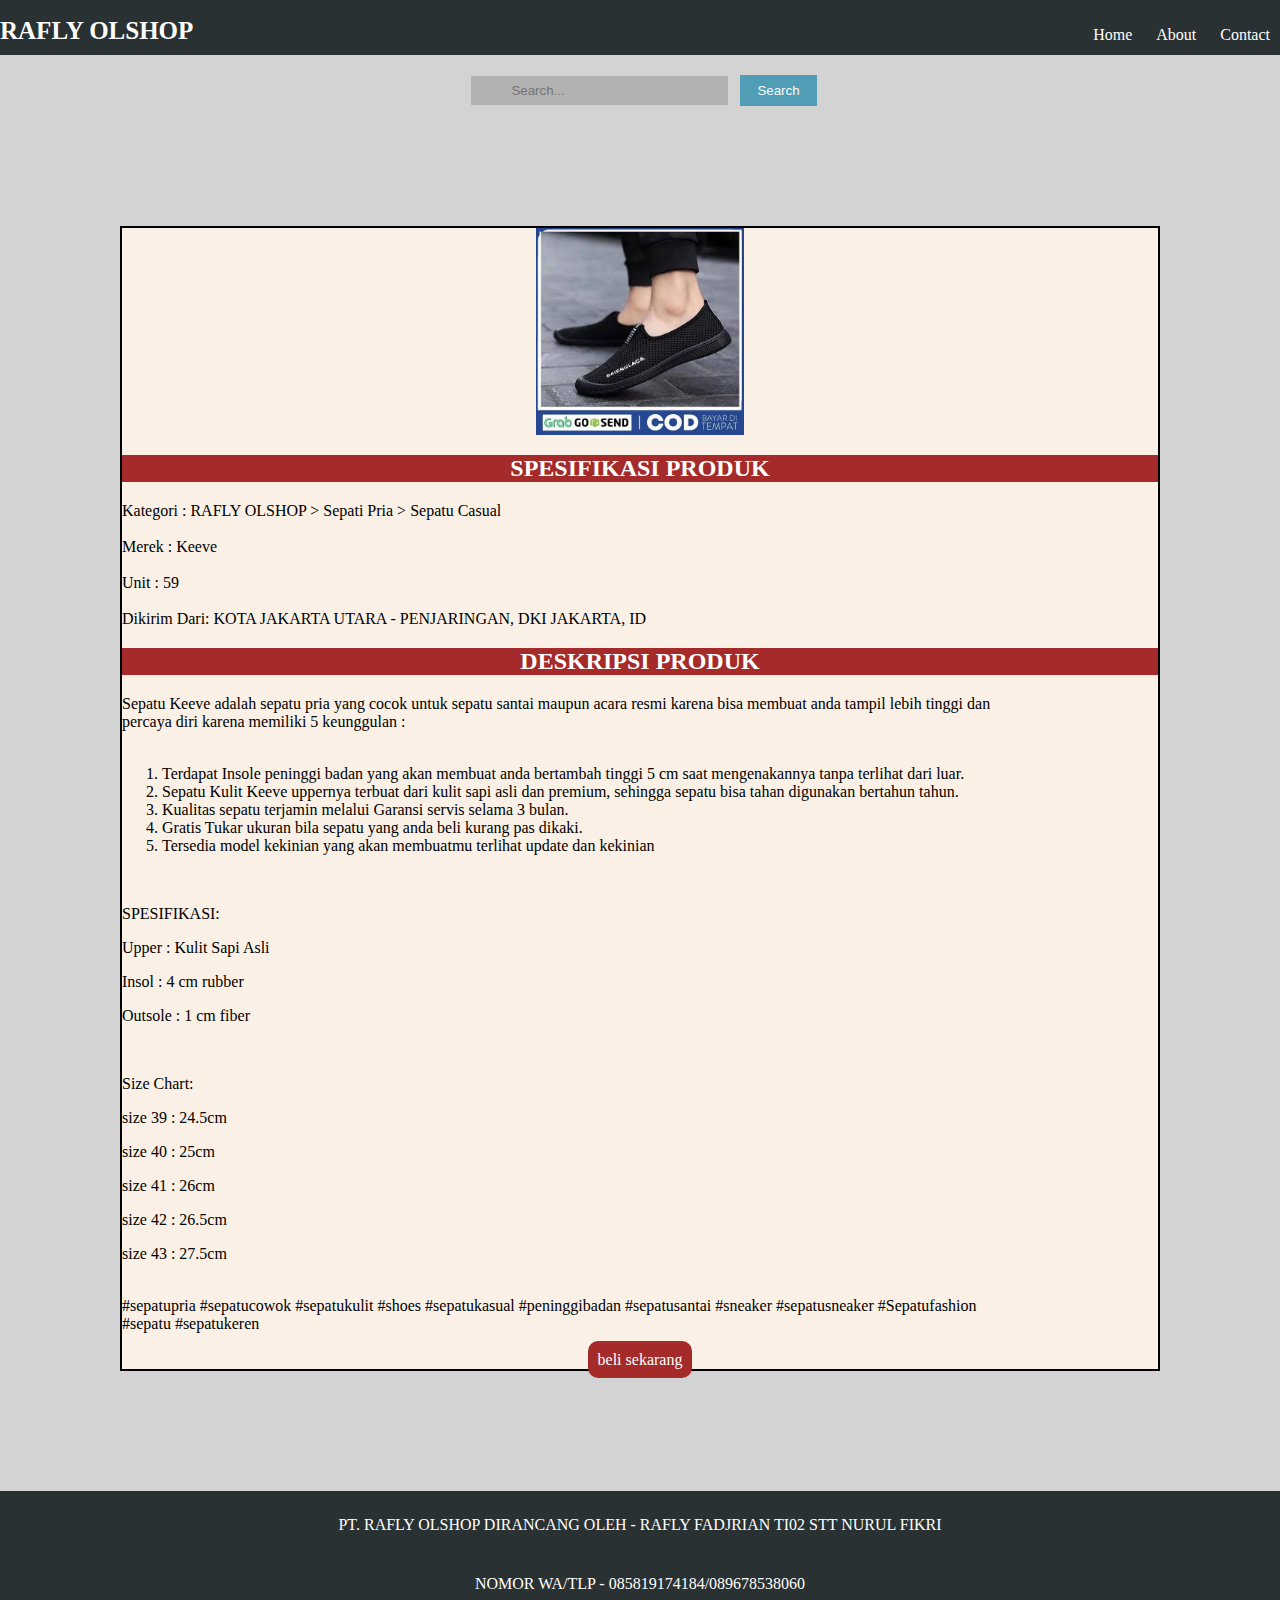
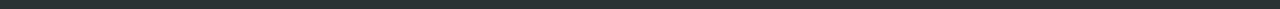
<file: toko/sepatu.html>
<html>
    <head>
        <title>Website RAFLY OLSHOP</title>
        <link rel='stylesheet' href='style.css'>
            <link rel='icon' href='rf.jpg'>
</head>
    </head>
<body bgcolor="pink">    
    <div class='header'>
        <div class='logo'>
            <h1>RAFLY OLSHOP</h1>
        </div>

        <div class='navbar'>
            <ul>
                <li><a href='index.html'>Home</a></li>
                <li><a href='about.html'>About</a></li>
                <li><a href='contact.html'>Contact</a></li>

            </ul>
        </div>
    </div>
        <form><center>         
    <input class="search" type="search" placeholder="Search...">               
    <input class="button" type="submit" value="Search"> 
    </form></center>
    <div class="deks">      
    <img src="sepatu.jpg" width="20%" style="display: block; margin: auto;">
     <h2 align="center" style="color: white; background-color: brown">SPESIFIKASI PRODUK</h2>

     <p>Kategori    : RAFLY OLSHOP > Sepati Pria > Sepatu Casual <br>
        <br>
        Merek       : Keeve<br>
        <br>
        Unit        : 59<br>
        <br>
        Dikirim Dari: KOTA JAKARTA UTARA - PENJARINGAN, DKI JAKARTA, ID<br>

    <h2 align="center" style="color: white; background-color: brown">DESKRIPSI PRODUK</h2> 
    <P></p>Sepatu Keeve adalah sepatu pria yang cocok untuk sepatu santai maupun acara resmi karena bisa membuat anda tampil lebih tinggi dan<br>percaya diri karena memiliki 5 keunggulan :<br>
    <br>
        <ol>
            <li>Terdapat Insole peninggi badan yang akan membuat anda bertambah tinggi 5 cm saat mengenakannya tanpa terlihat dari luar.</li>
            <li>Sepatu Kulit Keeve uppernya terbuat dari kulit sapi asli dan premium, sehingga sepatu bisa tahan digunakan bertahun tahun.</li>
            <li>Kualitas sepatu terjamin melalui Garansi servis selama 3 bulan.</li>
            <li>Gratis Tukar ukuran bila sepatu yang anda beli kurang pas dikaki.</li>
            <li>Tersedia model kekinian yang akan membuatmu terlihat update dan kekinian</li>
        </ol>
        <br>
        <p>SPESIFIKASI:</p>
        <p>Upper : Kulit Sapi Asli</p>
        <p>Insol : 4 cm rubber</p>
        <p>Outsole : 1 cm fiber</p>
        <br>
        <p>Size Chart:</p>
        <p>size 39 : 24.5cm </p>
        <P>size 40 : 25cm </P>
        <p>size 41 : 26cm </p>
        <p>size 42 : 26.5cm</p>
        <p>size 43 : 27.5cm</p>
    <br>
        #sepatupria #sepatucowok #sepatukulit #shoes #sepatukasual #peninggibadan #sepatusantai #sneaker #sepatusneaker #Sepatufashion <br>#sepatu #sepatukeren<br>
<br>
                     <center><a href="" style="border: 0px solid white; padding:10px; color: white; background: brown; text-decoration: none; border-radius: 10px; cursor: pointer;
">beli sekarang</a></center>
</div>
     <div class='footer'>
    <p>PT. RAFLY OLSHOP DIRANCANG OLEH - <a href='https://www.instagram.com/rafly.fdjrnn'>RAFLY FADJRIAN TI02 STT NURUL FIKRI </a></p>
    <P>NOMOR WA/TLP                    - 085819174184/089678538060</P>
</div>
</file>
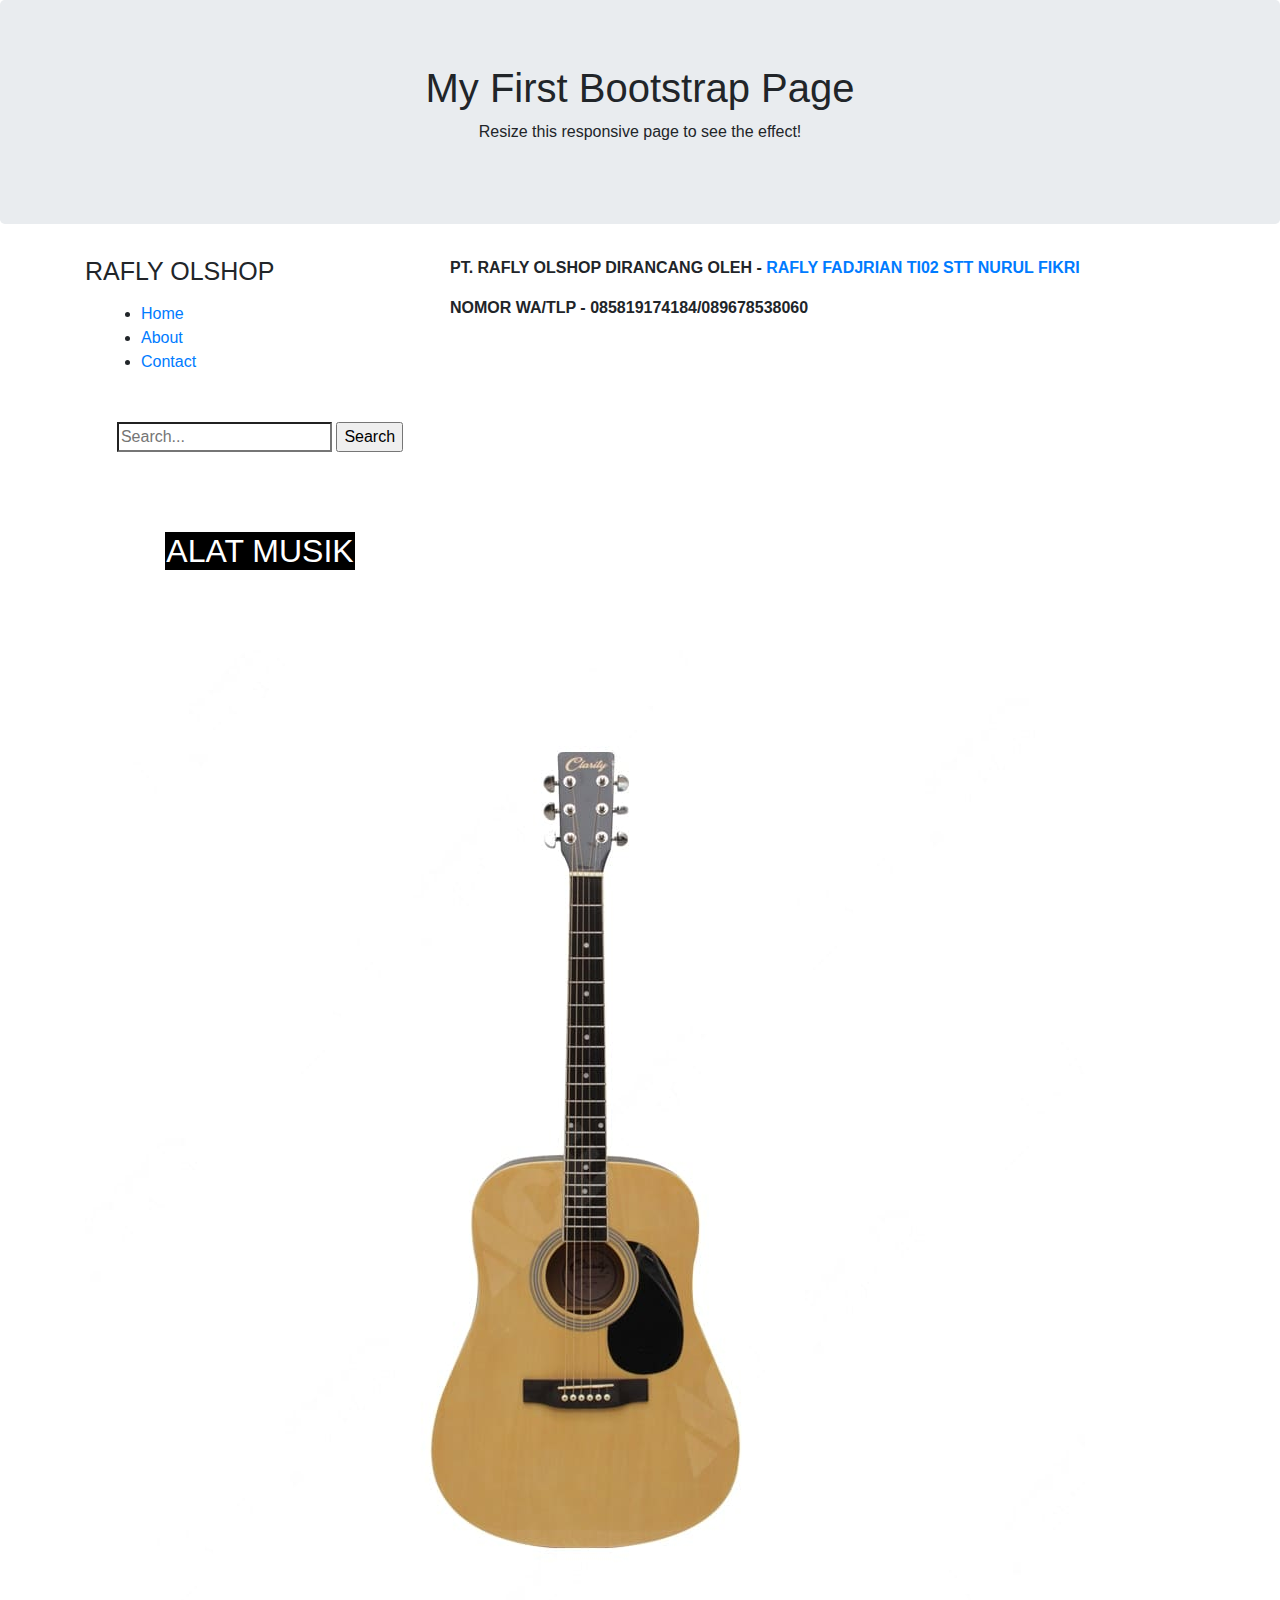
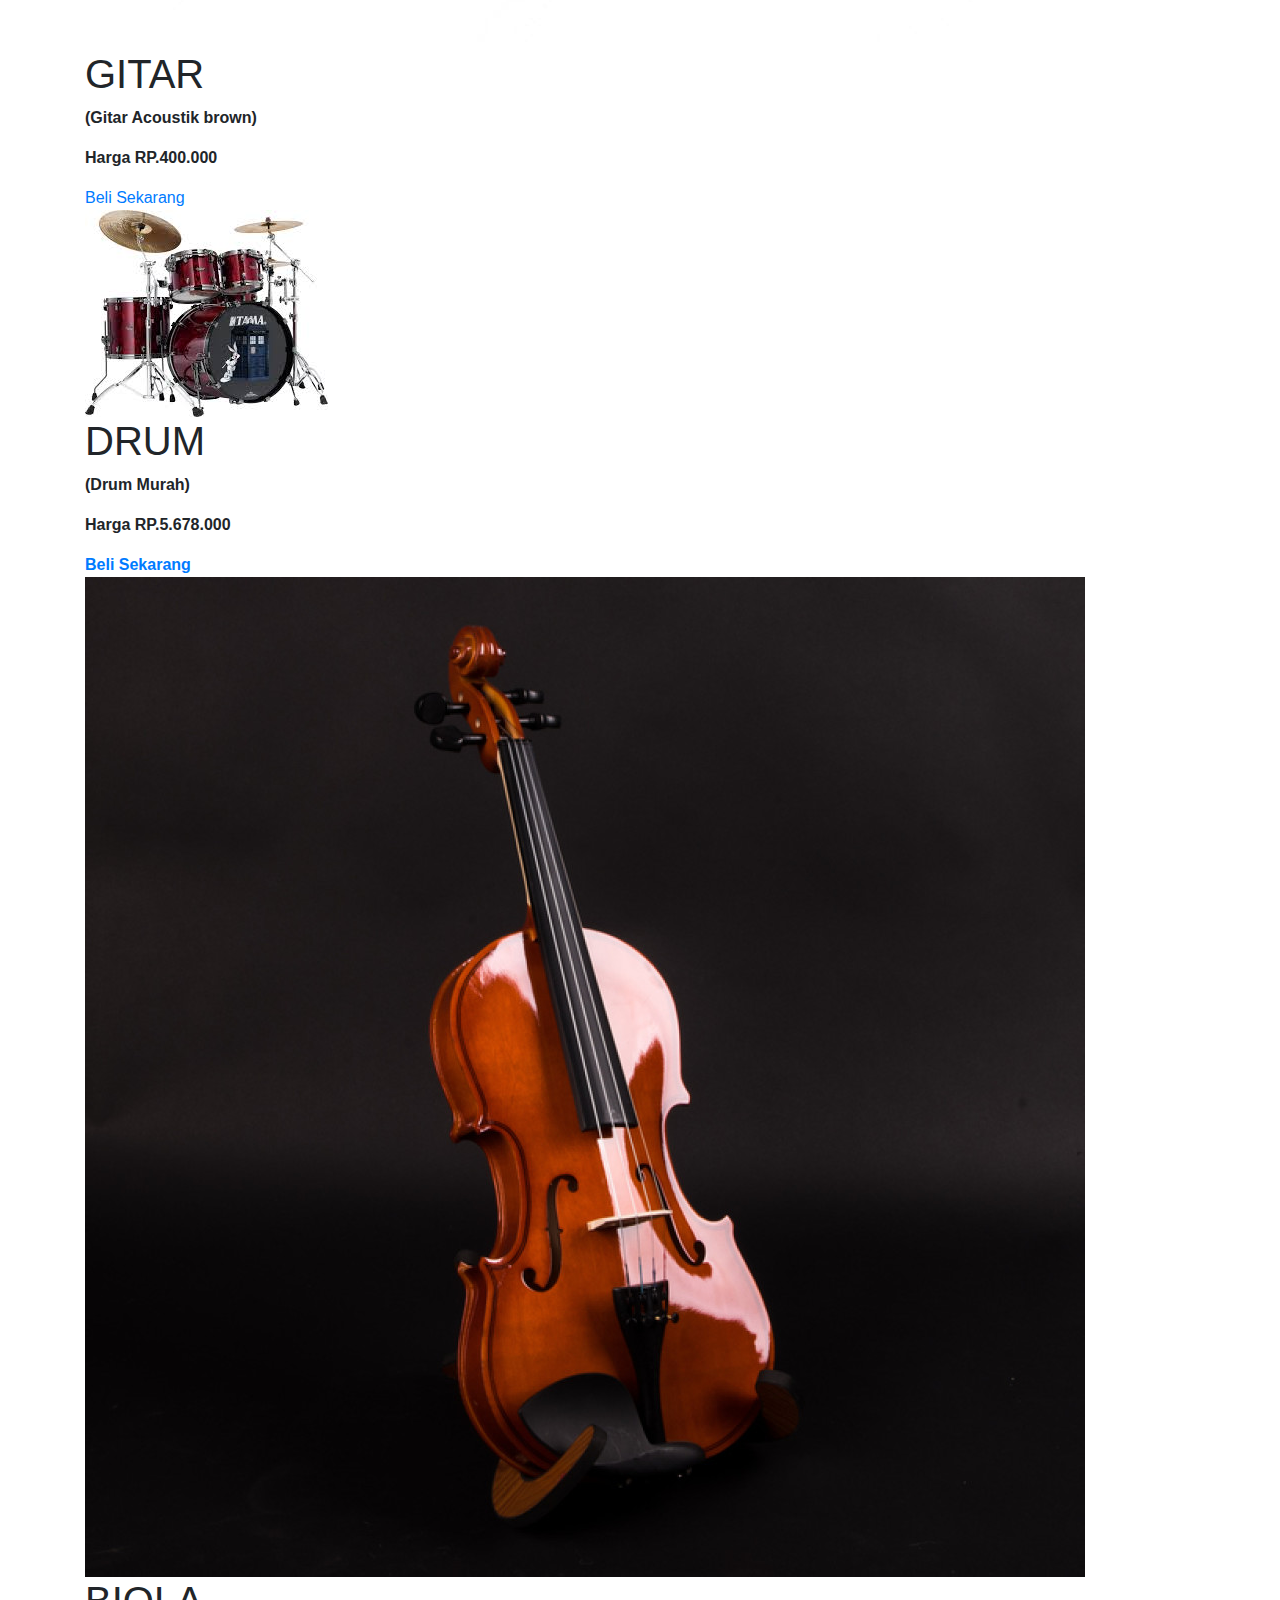
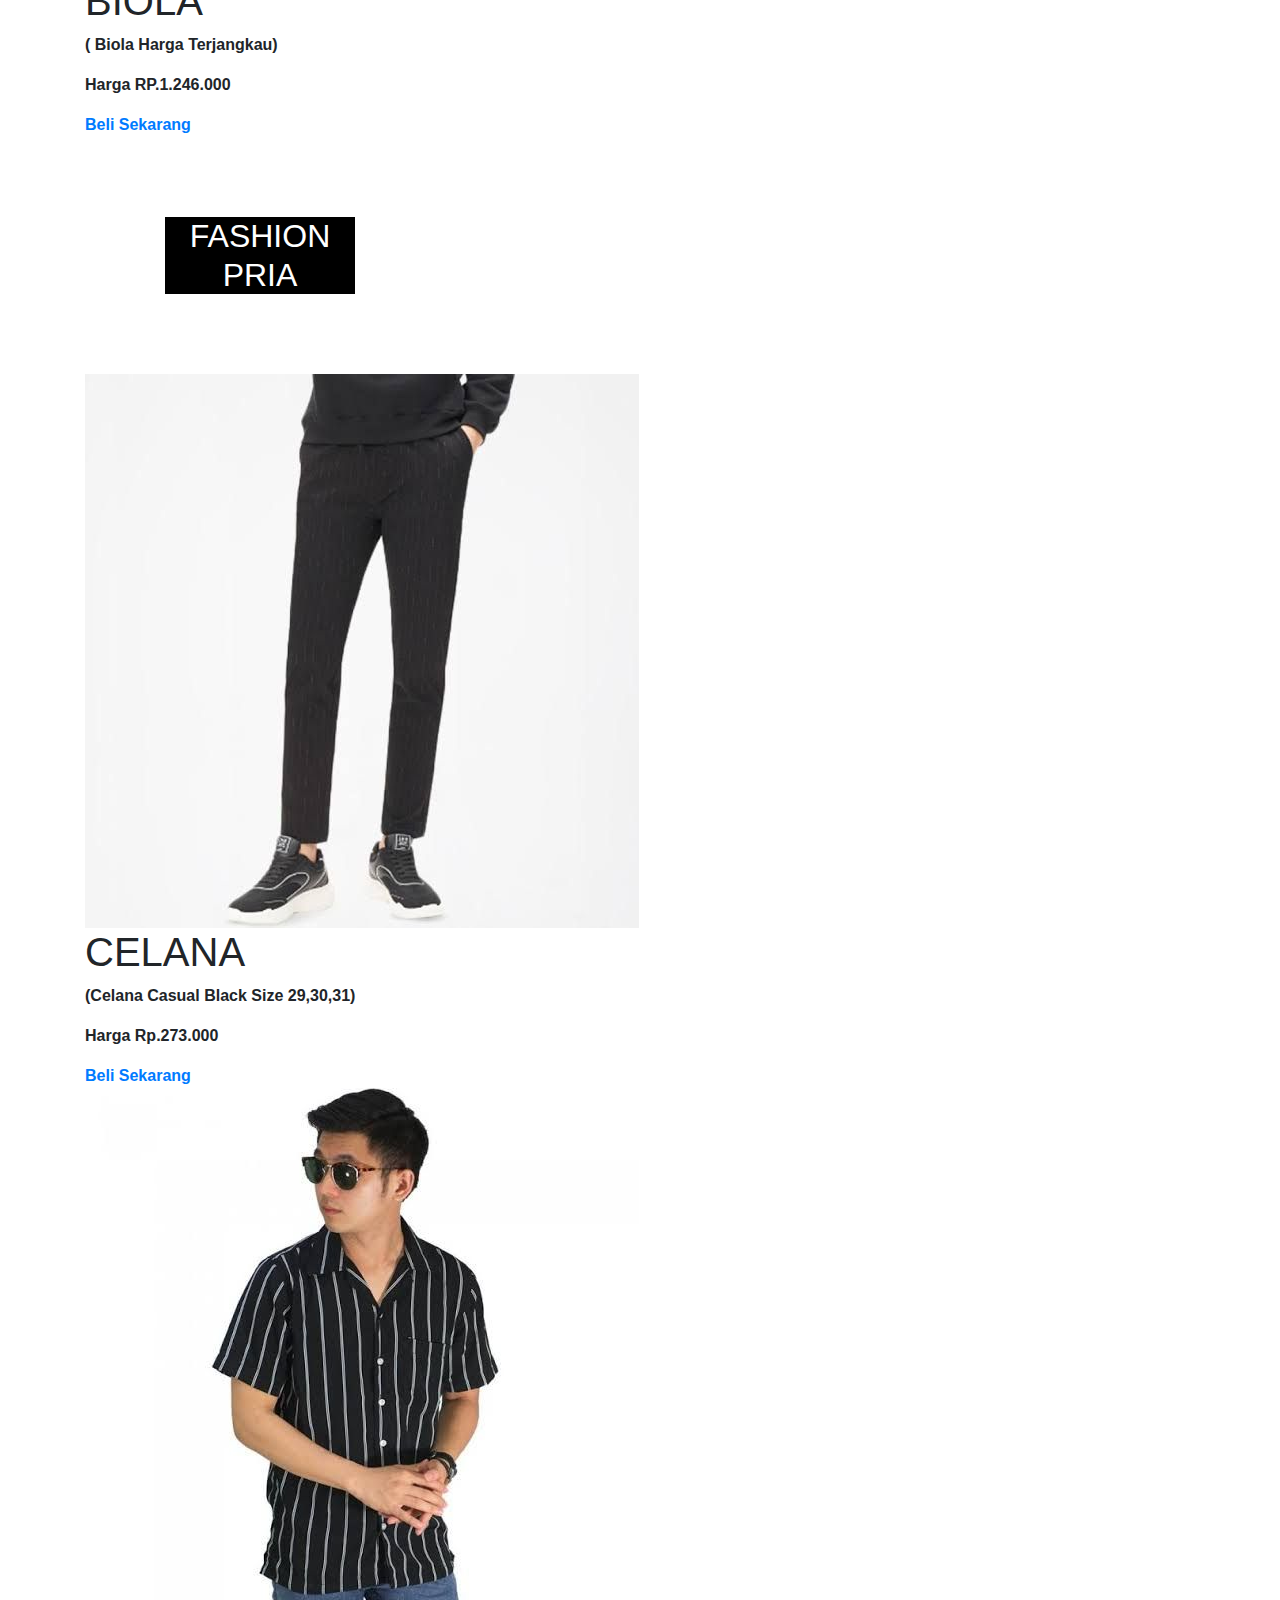
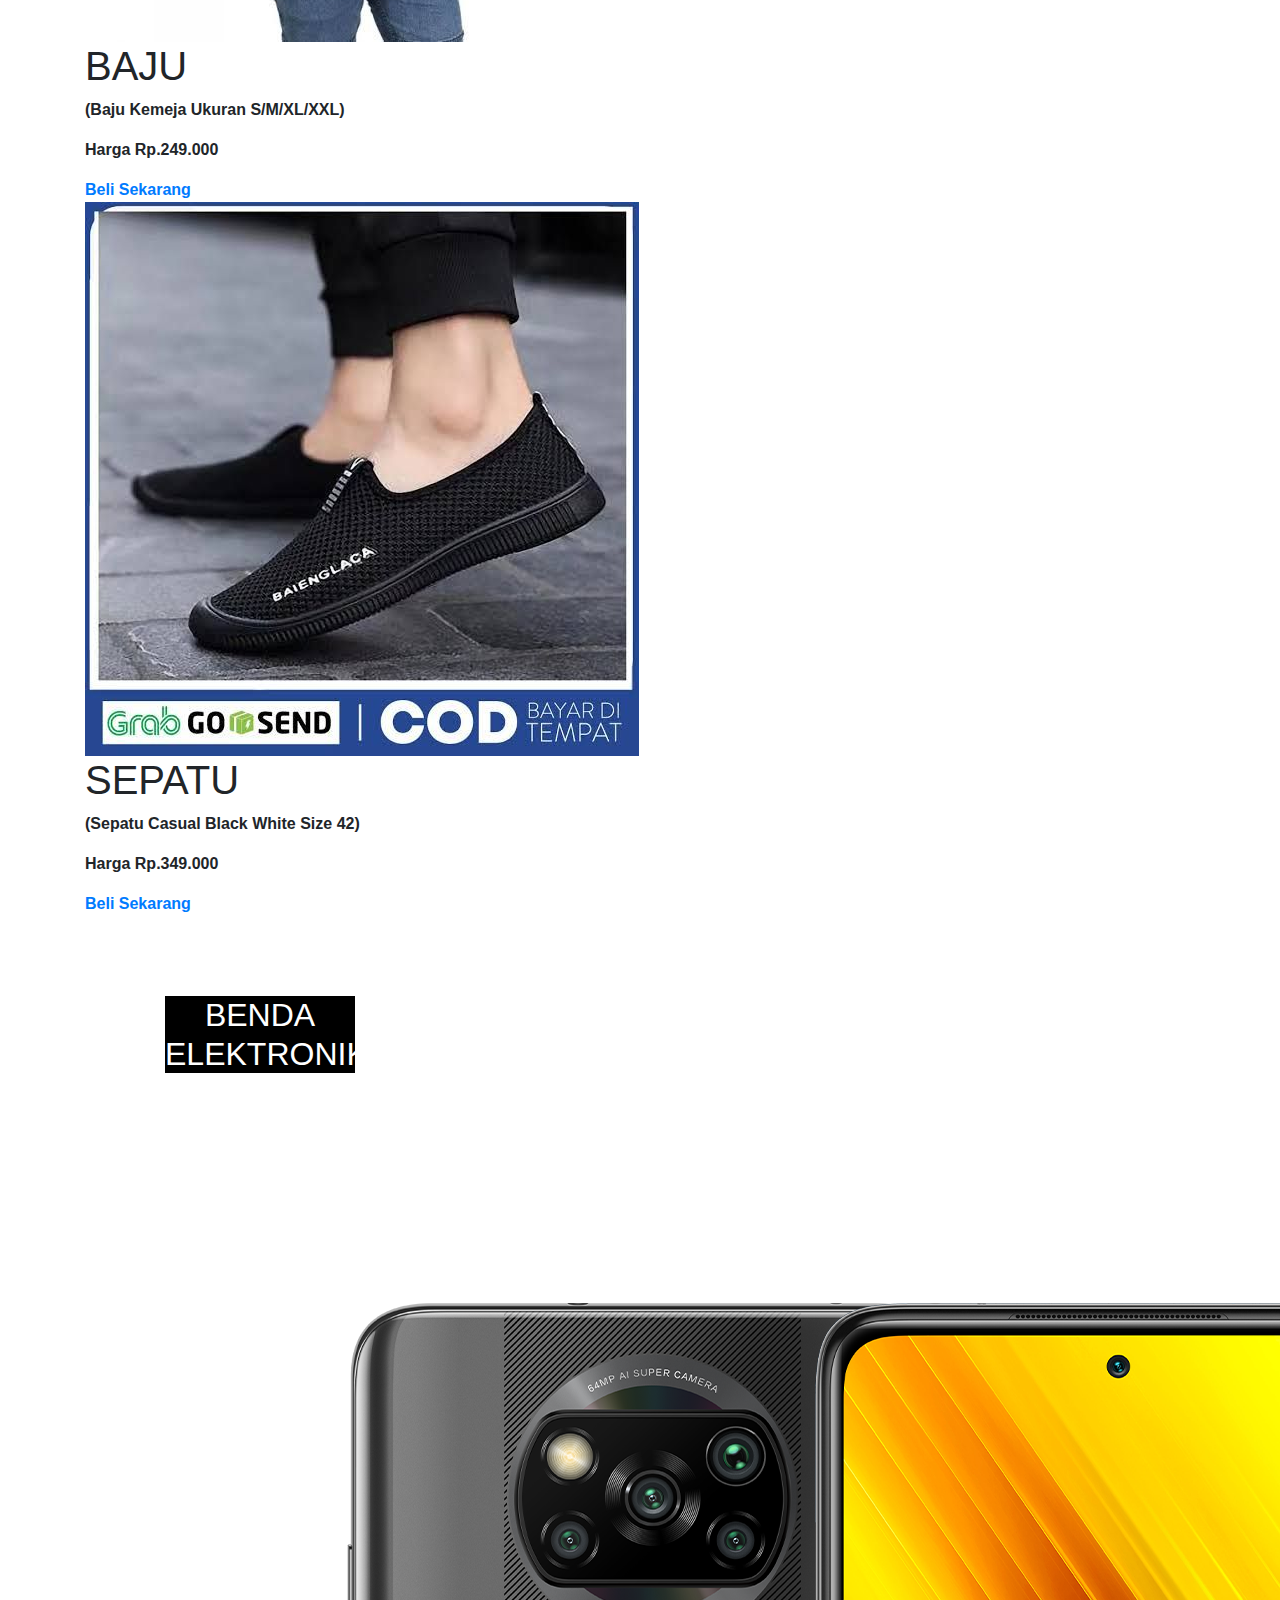
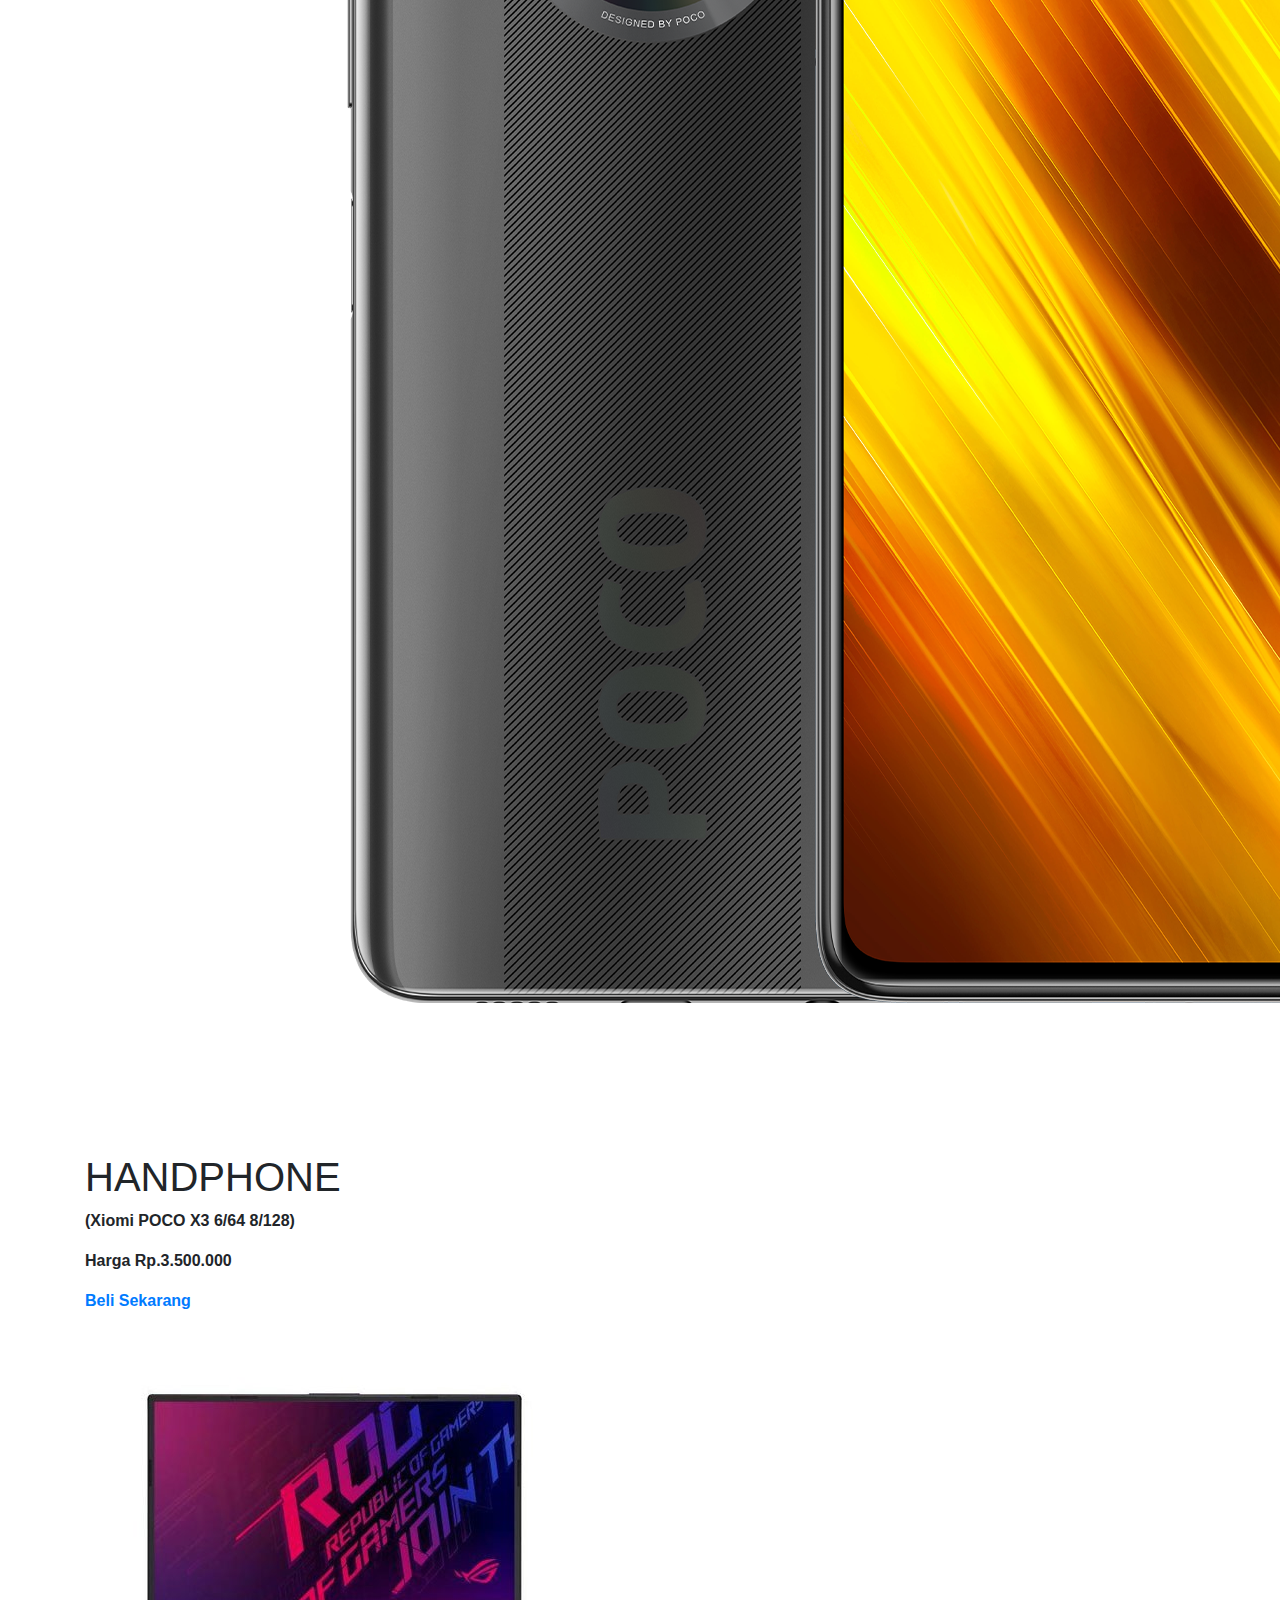
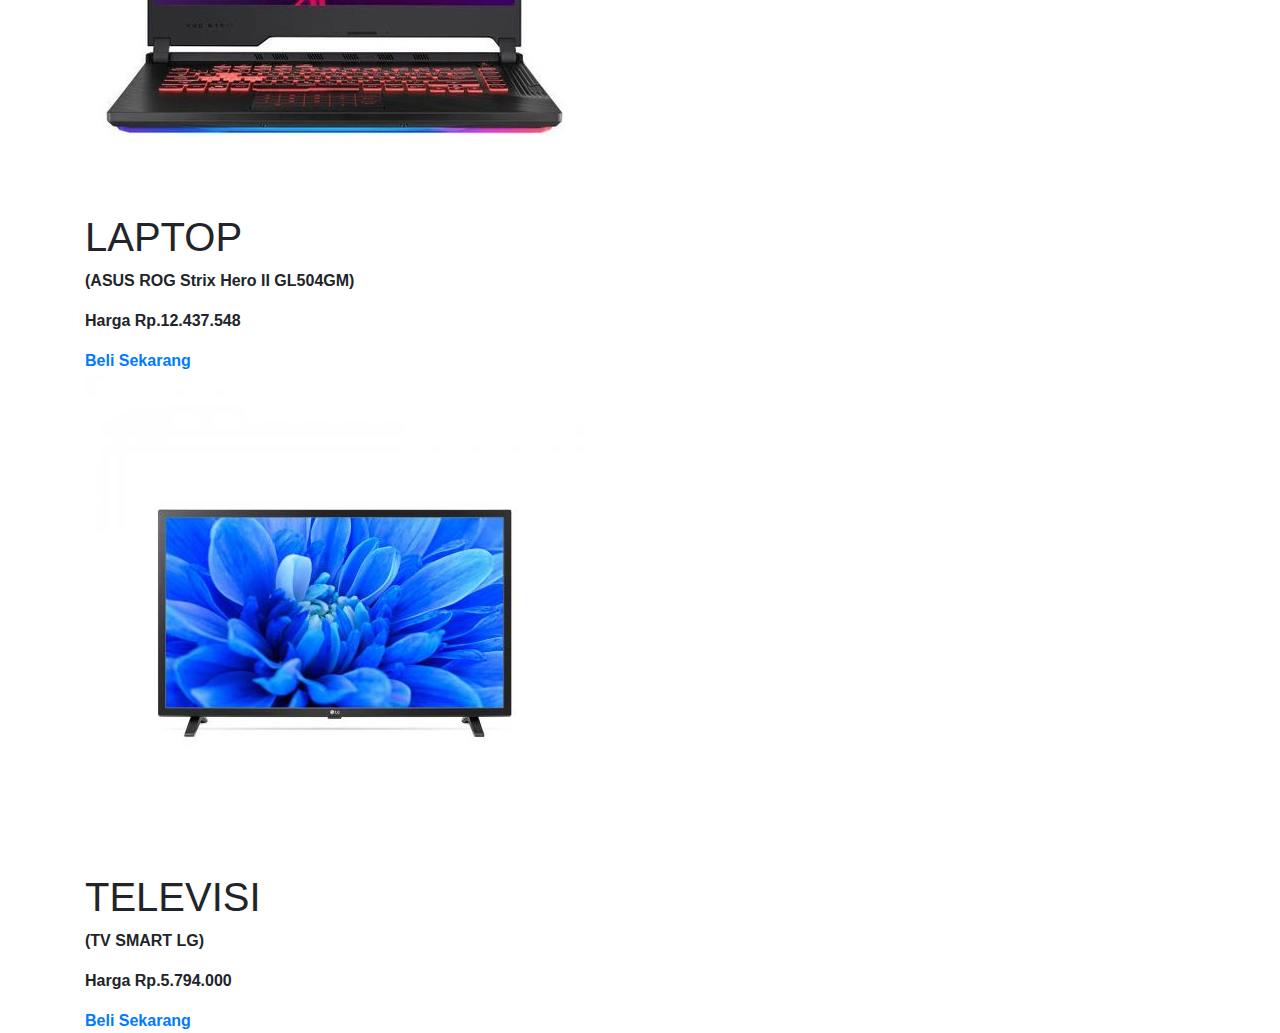
<file: toko/ss.html>
<!DOCTYPE html>
<html lang="en">
<head>
  <title>Bootstrap Example</title>
  <meta charset="utf-8">
  <meta name="viewport" content="width=device-width, initial-scale=1">
  <link rel="stylesheet" href="https://maxcdn.bootstrapcdn.com/bootstrap/4.5.2/css/bootstrap.min.css">
  <script src="https://ajax.googleapis.com/ajax/libs/jquery/3.5.1/jquery.min.js"></script>
  <script src="https://cdnjs.cloudflare.com/ajax/libs/popper.js/1.16.0/umd/popper.min.js"></script>
  <script src="https://maxcdn.bootstrapcdn.com/bootstrap/4.5.2/js/bootstrap.min.js"></script>
</head>
<body>

<div class="jumbotron text-center">
  <h1>My First Bootstrap Page</h1>
  <p>Resize this responsive page to see the effect!</p> 
</div>
  
<div class="container">
  <div class="row">
    <div class="col-sm-4">
     <div class='header'>
        <div class='logo'>
            <h1 style="font-size: 25px;">RAFLY OLSHOP</h1>
        </div>

        <div class='navbar'>
            <ul>
                <li><a href='index.html'>Home</a></li>
                <li><a href='about.html'>About</a></li>
                <li><a href='contact.html'>Contact</a></li>
            </ul>
        </div>
    </div>
        <br>
        <form><center>               
    <input class="search" type="search" placeholder="Search...">               
    <input class="button" type="submit" value="Search" >

    </form></center>
<h2 align="center" style="color:white; background-color:black; margin: 80px">ALAT MUSIK</h2>
<div class='gambar'>
    
<div class='foto'>
   <img src='gitar.jpg'>
    <h1>GITAR</h1>
    <p><b>(Gitar Acoustik brown)</p></b>
    <p><b>Harga RP.400.000</b></p>
    <a href='gitar deskripsi.html'>Beli Sekarang</a>
</div>


<div class='foto'>
<img src='papu.jpg'>
        <h1>DRUM</h1>
        <P><b>(Drum Murah)</P></b> 
        <p><b>Harga RP.5.678.000<b/></p> 
        <a href='drum.html'>Beli Sekarang</a>
    </div>

            <div class='foto'>
            <img src='biola.jpg'>
            <h1>BIOLA</h1>
            <p>( Biola Harga Terjangkau)</p>
            <p>Harga RP.1.246.000</p>
            <a href='biola.html'>Beli Sekarang</a>
        </div>
    </div>
          
             <h2 align="center" style="color:white; background-color:black;margin: 80px">FASHION PRIA</h2>
                        <div class="gambar">   
                        <div class='foto'>
                        <img src='celana.jpg'>
                        <h1>CELANA</h1>
                        <p>(Celana Casual Black Size 29,30,31)</p>
                        <p>Harga Rp.273.000</p>
                        <a href='celana.html'>Beli Sekarang</a>
            </div>

            <div class='foto'>
                    <img src='baju.jpg'>
                <h1>BAJU</h1>
                <p> (Baju Kemeja Ukuran S/M/XL/XXL)</p>
                <p>Harga Rp.249.000</p>
                <a href='baju.html'>Beli Sekarang</a>
           
                </div>

                <div class='foto'>
<img src='sepatu.jpg'>
                    <h1>SEPATU</h1>
                    <p> (Sepatu Casual Black White Size 42)</p>
                    <p>Harga Rp.349.000</p>
                    <a href='sepatu.html'>Beli Sekarang</a>
               
                    </div>
                </div>
                    <h2 align="center" style="color:white; background-color:black;margin: 80px">BENDA ELEKTRONIK</h2>
                    <div class="gambar">   
                    <div class='foto'>
                    <img src='seret.png'> 
                    <h1>HANDPHONE</h1>
                    <p> (Xiomi POCO X3 6/64 8/128)</p>
                    <p>Harga Rp.3.500.000</p>
                    <a href='hp.html'>Beli Sekarang</a>
                        
                        </div>


                        <div class='foto'>
                                <img src='rog.jpg'>
                                <h1>LAPTOP</h1>
                                <p>(ASUS ROG Strix Hero II GL504GM)</p>
                                <p>Harga Rp.12.437.548</p>
                                <a href='laptop.html'>Beli Sekarang</a>
                            </div>

                            <div class='foto'>
                                    <img src='tv.jpg'>
                                    <h1>TELEVISI</h1>
                                    <p>(TV SMART LG)</p>
                                    <p>Harga Rp.5.794.000</p>
                                    <a href='tv.html'>Beli Sekarang</a>
                                </div>
                                </div>    
                    
</div>

<div class='footer'>
    <p>PT. RAFLY OLSHOP DIRANCANG OLEH - <a href='https://www.instagram.com/rafly.fdjrnn'>RAFLY FADJRIAN TI02 STT NURUL FIKRI </a></p>
    <P>NOMOR WA/TLP                    - 085819174184/089678538060</P>
</div>
</div>
  </div>
</div>

</body>
</html>
</file>
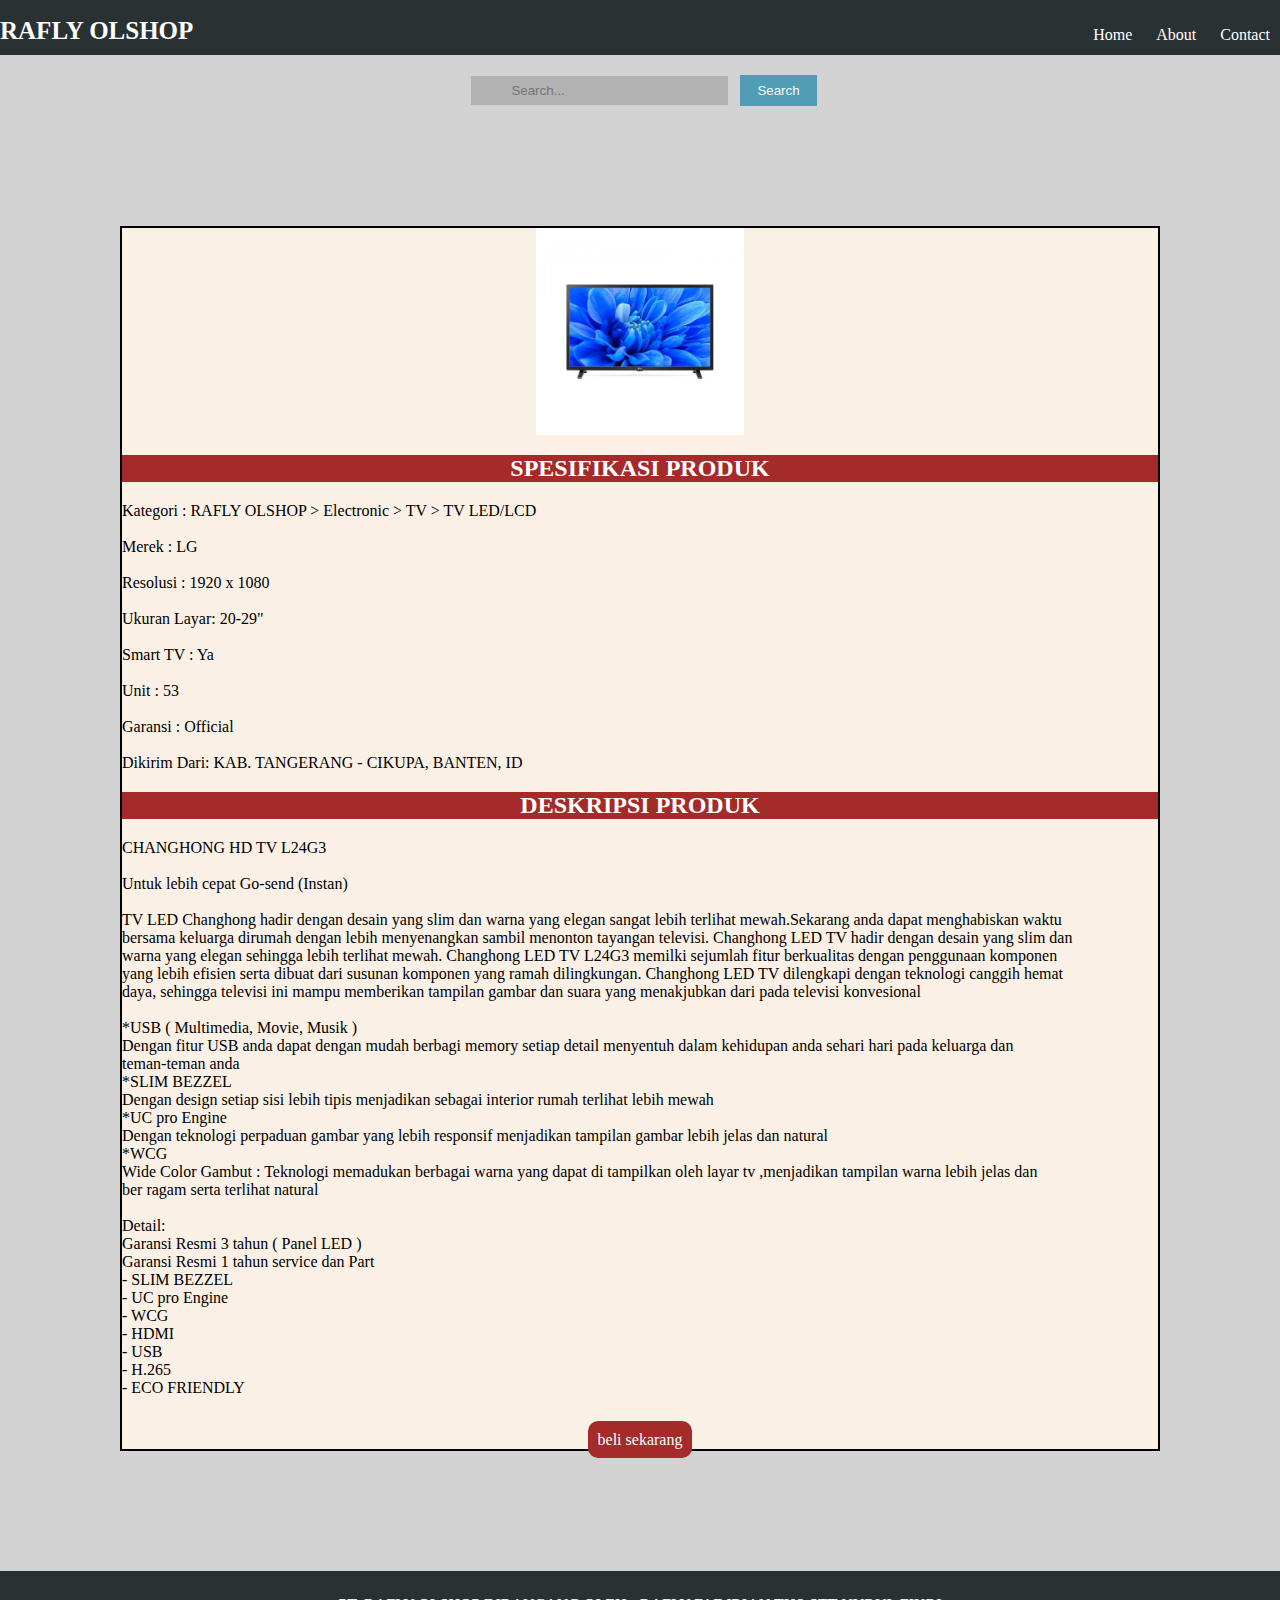
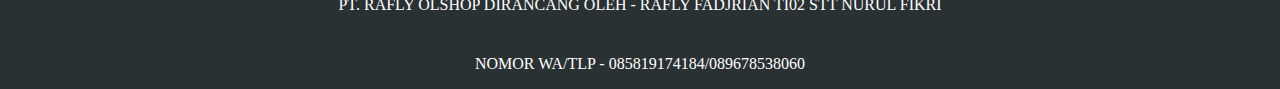
<file: toko/tv.html>
<html>
    <head>
        <title>Website RAFLY OLSHOP</title>
        <link rel='stylesheet' href='style.css'>
            <link rel='icon' href='rf.jpg'>
</head>
    </head>
<body bgcolor="pink">    
    <div class='header'>
        <div class='logo'>
            <h1>RAFLY OLSHOP</h1>
        </div>

        <div class='navbar'>
            <ul>
                <li><a href='index.html'>Home</a></li>
                <li><a href='about.html'>About</a></li>
                <li><a href='contact.html'>Contact</a></li>

            </ul>
        </div>
    </div>
        <form><center>               
    <input class="search" type="search" placeholder="Search...">               
    <input class="button" type="submit" value="Search"> 
    </form></center>
    <div class="deks">
    <img src="tv.jpg" width="20%" style="display: block; margin: auto;">
     <h2 align="center" style="color: white; background-color: brown">SPESIFIKASI PRODUK</h2>

     <p>Kategori    : RAFLY OLSHOP > Electronic > TV > TV LED/LCD<br>
        <br>
        Merek       : LG<br>
        <br>
        Resolusi    : 1920 x 1080<br>
        <br>
        Ukuran Layar: 20-29"<br>
        <br>
        Smart TV    : Ya<br>
        <br>    
        Unit        : 53 <br>
        <br>
        Garansi     : Official<br>
        <br>
        Dikirim Dari: KAB. TANGERANG - CIKUPA, BANTEN, ID<br>
    </p>

    <h2 align="center" style="color: white; background-color: brown">DESKRIPSI PRODUK</h2> 

    <P>CHANGHONG  HD TV L24G3<br>
<br>
Untuk lebih cepat Go-send (Instan)<br>
<br>
TV LED Changhong hadir  dengan desain yang slim dan warna  yang elegan sangat lebih terlihat mewah.Sekarang anda dapat menghabiskan waktu <br>bersama keluarga dirumah dengan lebih menyenangkan sambil menonton tayangan televisi. Changhong LED TV hadir dengan desain yang slim dan<br> warna yang elegan sehingga lebih terlihat mewah. Changhong LED TV L24G3 memilki sejumlah fitur berkualitas dengan penggunaan komponen<br>yang lebih efisien serta dibuat dari susunan komponen yang ramah dilingkungan. Changhong LED TV dilengkapi dengan teknologi canggih hemat<br> daya, sehingga televisi ini mampu memberikan tampilan gambar dan suara yang menakjubkan dari pada televisi konvesional <br>
<br>
*USB ( Multimedia, Movie, Musik )<br>
Dengan fitur USB anda dapat dengan mudah berbagi memory setiap detail menyentuh dalam kehidupan anda sehari hari pada keluarga dan <br>
teman-teman anda<br>
*SLIM BEZZEL<br>
Dengan design setiap sisi lebih tipis menjadikan sebagai interior rumah terlihat lebih mewah<br>
*UC pro Engine<br>
Dengan teknologi perpaduan gambar yang lebih responsif menjadikan tampilan gambar lebih jelas dan natural<br>
*WCG<br>
Wide Color Gambut  : Teknologi memadukan berbagai warna yang dapat di tampilkan oleh layar tv ,menjadikan tampilan warna lebih jelas dan <br>ber ragam serta terlihat natural<br>
<br>
Detail:<br>
Garansi Resmi 3 tahun ( Panel LED )<br>
Garansi Resmi 1 tahun service dan Part<br>
- SLIM BEZZEL<br>
- UC pro Engine<br>
- WCG<br>
- HDMI<br>
- USB<br>
- H.265<br>
- ECO FRIENDLY<br></P>
<br>
                     <center><a href="" style="border: 0px solid white; padding:10px; color: white; background: brown; text-decoration: none; border-radius: 10px; cursor: pointer;
">beli sekarang</a></center>
</div>
     <div class='footer'>
    <p>PT. RAFLY OLSHOP DIRANCANG OLEH - <a href='https://www.instagram.com/rafly.fdjrnn'>RAFLY FADJRIAN TI02 STT NURUL FIKRI </a></p>
    <P>NOMOR WA/TLP                    - 085819174184/089678538060</P>
</div>
</file>
<file: toko/style.css>
body{margin: 0px; font-family: sans-serif; background-image: black ; font-family: "MV Boli"; }
h1{font-size: 25px;}
body{background-color: lightgrey;}
.font{ font-family:"Times New Roman"; }

form{
	margin: 20px;
	height: auto;
}
.search{
	padding: 7px 40px;
	background: rgba(50, 50, 50, 0.2);
	border: 0px solid #3c464d;
}
.button {	
    position:relative;
    padding:6px 15px;
    left:8px;
    border:2px solid #509db5;
    background-color:#509db5;
    color:#fafafa;
}
.deks{border: 1px solid black; margin:120px; text-align: center; color: black ; border-width: 2px; background-color: linen ;text-align: left;}

.header {margin: 0px; color: white; background:#2a3133; height: 55px;}

.logo {float: left;}

.navbar {float: right; }

.navbar ul{list-style: none; padding-top: 10px;}

.navbar ul li{display: inline; margin: 10px;}

.navbar ul li a {text-decoration: 1px; color: white; }

.navbar ul li a:hover {border-bottom: 2px solid white;}

.gambar {width: 100%; display: grid; grid-template-columns: 1fr 1fr 1fr; margin:0px;}

.gambar .foto img{width: 300px;}

.foto {border: 0px solid white; margin:25px; text-align: center; color: #0F0F0F ; border-width: 0px; background-color: linen; border-radius: 10px;}

.foto a{border: 0px solid white; padding:10px; color: white; background: brown; text-decoration: none; border-radius: 10px; cursor: pointer;}

.footer {text-align: center; margin: 0px; color: white; background: #2a3133; height: 118px;}

.footer p{padding-top:25px;}

.footer a{text-decoration: none; color: white; }
 
 .search {color: white border-width: 10px;border-collapse: unset;}
</file>
<file: toko/caca.css>
body{margin: 0; font-family: sans-serif; background-image: black ; font-family: "MV Boli";}
body{background-color: lightgrey;}
.font{ font-family:"Times New Roman"; }

.header {margin: 0px; color: white; background: #2a3133; height: 55px;}

.logo {float: left;}

.navbar {float: right;}

.navbar ul{list-style: none; padding-top: 10px;}

.navbar ul li{display: inline; margin: 10px;}

.navbar ul li a{text-decoration: none; color: white; }

.navbar ul li a:hover{border-bottom: 2px solid white;}

.gambar {width: 90%; display: grid; grid-template-columns: 1fr 1fr 1fr; margin:auto;}

.gambar .foto img{width: 300px;}

.foto {border: 1px solid black; margin:100px; text-align: center; color: black ; border-width: 1px; background-color: linen;margin: 150px}

.foto a{border: 1px solid green; padding:10px; color: white; background: green; text-decoration: none; border-radius: 20px; cursor: pointer;}

.footer {text-align: center; margin: 0px; color: white; background: #2a3133; height: 112px;}

.footer p{padding-top:25px;}

.footer a{text-decoration: none; color: white; }
</file>
<file: toko/bubu.css>
body{margin: 0; font-family: sans-serif; background-image: black ; font-family: "MV Boli";}
body{background-color: lightgrey;} 
.font{ font-family:"Times New Roman"; }
form{
	margin: 20px;
	height: auto;
}
.search{
	padding: 7px 40px;
	background: rgba(50, 50, 50, 0.2);
	border: 0px solid #3c464d;
}
.button {	
    position:relative;
    padding:6px 15px;
    left:8px;
    border:2px solid #509db5;
    background-color:#509db5;
    color:#fafafa;
}

.header {margin: 0px; color: white; background:  #2a3133; height: 55px;}

.logo {float: left;}

.navbar {float: right;}

.navbar ul{list-style: none; padding-top: 10px;}

.navbar ul li{display: inline; margin: 10px;}

.navbar ul li a{text-decoration: none; color: white; }

.navbar ul li a:hover {border-bottom: 2px solid white;}

.gambar {width: 90%; display: grid; grid-template-columns: 1fr 1fr 1fr; margin:1px;}

.gambar .foto img{width: 300px;}

.foto { margin:100px; text-align: center; color: black ; border-width: 1px; background-color:linen; height: 270px; margin: 150px}

.foto a{; padding:2px; color: white; background: brown; text-decoration: none; border-radius:5px; cursor: pointer}

.footer {text-align: center; margin: 0px; color: white; background: #2a3133; height: 122px;}

.footer p{padding-top:30px;}

.footer a{text-decoration: none; color: white; }
</file>
